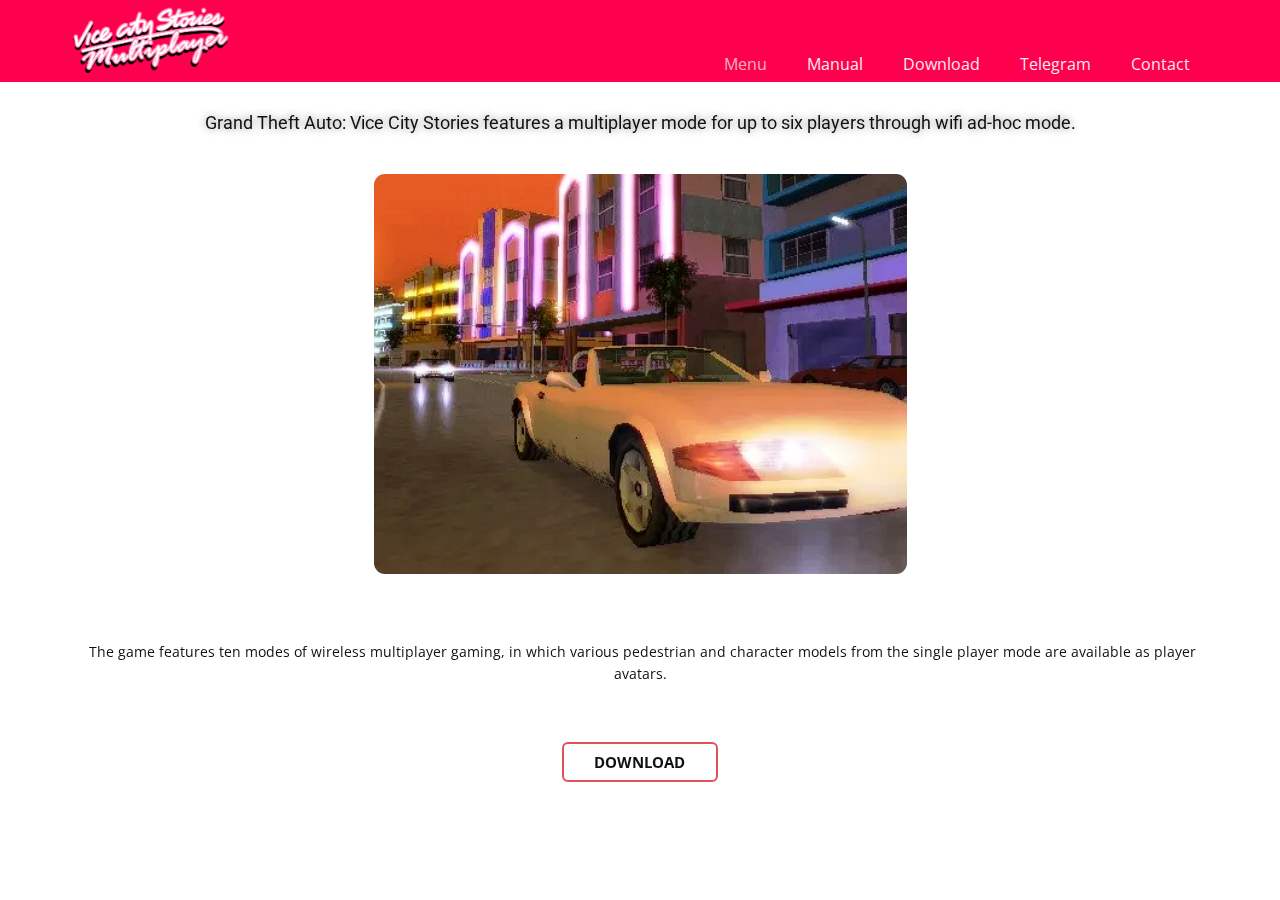
<file: index.html>
<!DOCTYPE html>
<html style="font-size: 16px;" lang="ru"><head>
    <meta name="viewport" content="width=device-width, initial-scale=1.0">
    <meta charset="utf-8">
    <meta name="keywords" content="">
    <meta name="description" content="">
    <title>Menu</title>
    <link rel="stylesheet" href="nicepage.css" media="screen">
<link rel="stylesheet" href="Menu.css" media="screen">
    <script class="u-script" type="text/javascript" src="jquery.js" defer=""></script>
    <script class="u-script" type="text/javascript" src="nicepage.js" defer=""></script>
    <meta name="generator" content="Nicepage 5.9.10, nicepage.com">
    <link id="u-theme-google-font" rel="stylesheet" href="https://fonts.googleapis.com/css?family=Roboto:100,100i,300,300i,400,400i,500,500i,700,700i,900,900i|Open+Sans:300,300i,400,400i,500,500i,600,600i,700,700i,800,800i">
    
    
    <script type="application/ld+json">{
		"@context": "http://schema.org",
		"@type": "Organization",
		"name": "VCSMP Telegram",
		"logo": "images/vcst.png"
}</script>
    <meta name="theme-color" content="#478ac9">
    <meta property="og:title" content="Menu">
    <meta property="og:type" content="website">
  <meta data-intl-tel-input-cdn-path="intlTelInput/"></head>
  <body data-home-page="Menu.html" data-home-page-title="Menu" class="u-body u-xl-mode" data-lang="ru"><header class="u-clearfix u-custom-color-2 u-header u-header" id="sec-0db8"><div class="u-clearfix u-sheet u-valign-bottom-lg u-valign-bottom-xl u-sheet-1">
        <a href="Menu.html" class="u-image u-logo u-image-1" data-image-width="841" data-image-height="362" data-animation-name="flipIn" data-animation-duration="1000" data-animation-direction="X" title="Menu">
          <img src="images/vcst.png" class="u-logo-image u-logo-image-1">
        </a>
        <nav class="u-menu u-menu-one-level u-offcanvas u-menu-1">
          <div class="menu-collapse" style="font-size: 1rem; letter-spacing: 0px;">
            <a class="u-button-style u-custom-active-color u-custom-color u-custom-hover-color u-custom-left-right-menu-spacing u-custom-padding-bottom u-custom-text-active-color u-custom-text-color u-custom-text-hover-color u-custom-top-bottom-menu-spacing u-nav-link u-text-active-palette-1-base u-text-hover-palette-2-base u-text-palette-2-light-2" href="#">
              <svg class="u-svg-link" viewBox="0 0 24 24"><use xmlns:xlink="http://www.w3.org/1999/xlink" xlink:href="#menu-hamburger"></use></svg>
              <svg class="u-svg-content" version="1.1" id="menu-hamburger" viewBox="0 0 16 16" x="0px" y="0px" xmlns:xlink="http://www.w3.org/1999/xlink" xmlns="http://www.w3.org/2000/svg"><g><rect y="1" width="16" height="2"></rect><rect y="7" width="16" height="2"></rect><rect y="13" width="16" height="2"></rect>
</g></svg>
            </a>
          </div>
          <div class="u-custom-menu u-nav-container">
            <ul class="u-nav u-unstyled u-nav-1"><li class="u-nav-item"><a class="u-active-custom-color-2 u-button-style u-custom-color-2 u-hover-palette-2-light-2 u-nav-link u-text-active-palette-2-light-2 u-text-hover-palette-2-light-2 u-text-palette-2-light-3" href="Menu.html" style="padding: 10px 20px;">Menu</a>
</li><li class="u-nav-item"><a class="u-active-custom-color-2 u-button-style u-custom-color-2 u-hover-palette-2-light-2 u-nav-link u-text-active-palette-2-light-2 u-text-hover-palette-2-light-2 u-text-palette-2-light-3" href="Manual.html" style="padding: 10px 20px;">Manual</a>
</li><li class="u-nav-item"><a class="u-active-custom-color-2 u-button-style u-custom-color-2 u-hover-palette-2-light-2 u-nav-link u-text-active-palette-2-light-2 u-text-hover-palette-2-light-2 u-text-palette-2-light-3" href="Download.html" style="padding: 10px 20px;">Download</a>
</li><li class="u-nav-item"><a class="u-active-custom-color-2 u-button-style u-custom-color-2 u-hover-palette-2-light-2 u-nav-link u-text-active-palette-2-light-2 u-text-hover-palette-2-light-2 u-text-palette-2-light-3" href="https://t.me/vcsmp" style="padding: 10px 20px;">Telegram</a>
</li><li class="u-nav-item"><a class="u-active-custom-color-2 u-button-style u-custom-color-2 u-hover-palette-2-light-2 u-nav-link u-text-active-palette-2-light-2 u-text-hover-palette-2-light-2 u-text-palette-2-light-3" href="https://t.me/Adiru3" style="padding: 10px 20px;">Contact</a>
</li></ul>
          </div>
          <div class="u-custom-menu u-nav-container-collapse">
            <div class="u-black u-container-style u-inner-container-layout u-opacity u-opacity-95 u-sidenav">
              <div class="u-inner-container-layout u-sidenav-overflow">
                <div class="u-menu-close"></div>
                <ul class="u-align-center u-nav u-popupmenu-items u-unstyled u-nav-2"><li class="u-nav-item"><a class="u-button-style u-nav-link" href="Menu.html">Menu</a>
</li><li class="u-nav-item"><a class="u-button-style u-nav-link" href="Manual.html">Manual</a>
</li><li class="u-nav-item"><a class="u-button-style u-nav-link" href="Download.html">Download</a>
</li><li class="u-nav-item"><a class="u-button-style u-nav-link" href="https://t.me/vcsmp">Telegram</a>
</li><li class="u-nav-item"><a class="u-button-style u-nav-link" href="https://t.me/Adiru3">Contact</a>
</li></ul>
              </div>
            </div>
            <div class="u-black u-menu-overlay u-opacity u-opacity-70"></div>
          </div>
        </nav>
      </div></header>
    <section class="u-clearfix u-section-1" id="sec-d98f">
      <div class="u-clearfix u-sheet u-sheet-1">
        <h6 class="u-align-center u-hover-feature u-radius-10 u-text u-text-1" data-animation-name="customAnimationIn" data-animation-direction="" data-animation-duration="2000" data-animation-delay="0"> Grand Theft Auto: Vice City Stories features a multiplayer mode for up to six players through wifi ad-hoc mode.</h6>
        <img class="u-image u-image-round u-radius-11 u-image-1" src="images/Screenshot_7.png" alt="" data-image-width="637" data-image-height="331" data-animation-name="customAnimationIn" data-animation-duration="1000">
        <p class="u-align-center u-small-text u-text u-text-variant u-text-2" data-animation-name="customAnimationIn" data-animation-duration="1000" data-animation-direction=""> &nbsp;The game features ten modes of wireless multiplaye​r gaming, in which various pedestrian and character models from the single player mode are available as player avatars.</p>
        <a href="Download.html" class="u-border-2 u-border-palette-2-base u-btn u-btn-round u-button-style u-hover-custom-color-2 u-none u-radius-6 u-text-body-color u-text-hover-white u-btn-1" data-animation-name="customAnimationIn" data-animation-duration="1000">DOWNLOAD</a>
      </div>
      
    </section>
    
    

  
</body></html>
</file>
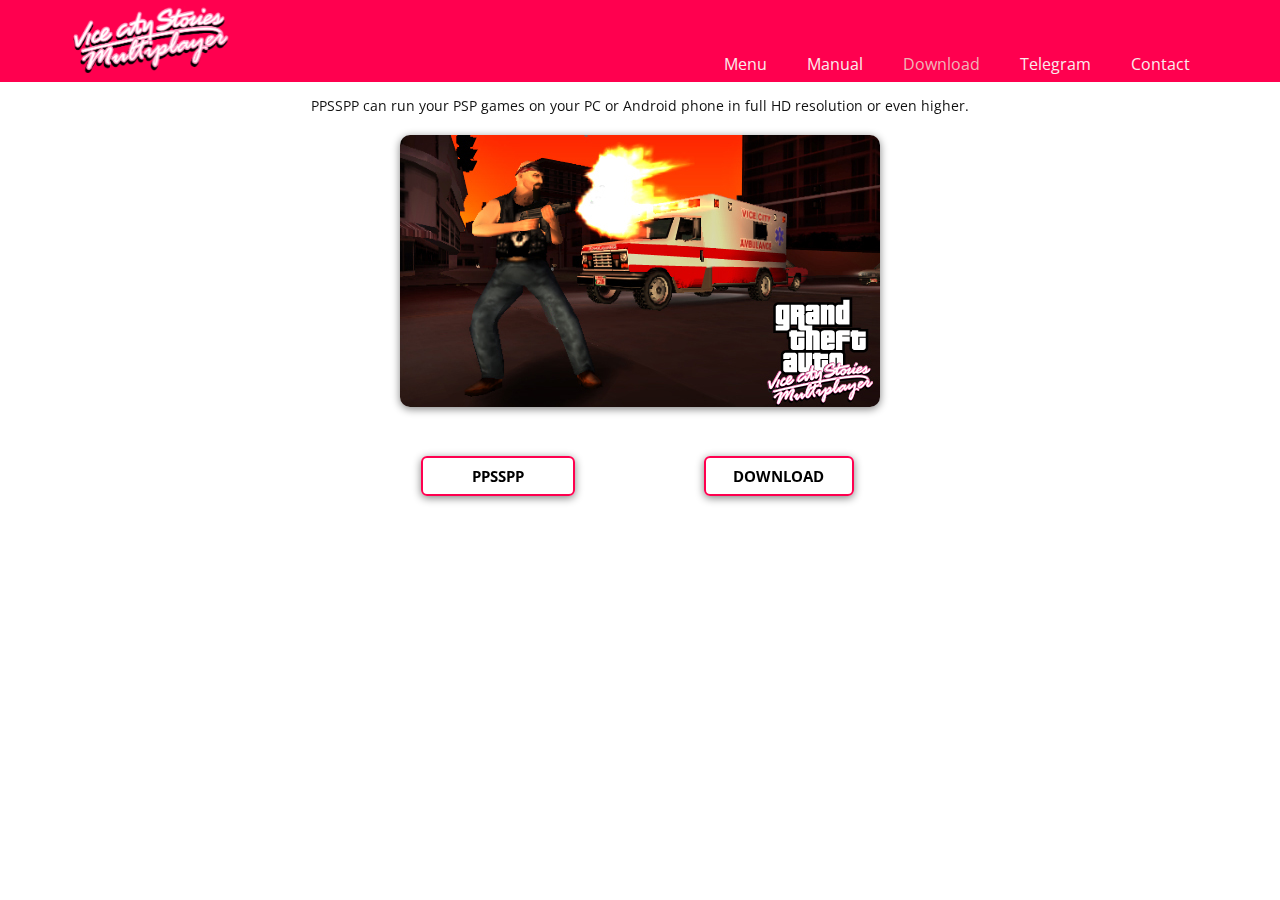
<file: Download.html>
<!DOCTYPE html>
<html style="font-size: 16px;" lang="ru"><head>
    <meta name="viewport" content="width=device-width, initial-scale=1.0">
    <meta charset="utf-8">
    <meta name="keywords" content="​PPSSPP can run your PSP games on your PC or Android phone in full HD resolution or even higher.">
    <meta name="description" content="">
    <title>Download</title>
    <link rel="stylesheet" href="nicepage.css" media="screen">
<link rel="stylesheet" href="Download.css" media="screen">
    <script class="u-script" type="text/javascript" src="jquery.js" defer=""></script>
    <script class="u-script" type="text/javascript" src="nicepage.js" defer=""></script>
    <meta name="generator" content="Nicepage 5.9.10, nicepage.com">
    <link id="u-theme-google-font" rel="stylesheet" href="https://fonts.googleapis.com/css?family=Roboto:100,100i,300,300i,400,400i,500,500i,700,700i,900,900i|Open+Sans:300,300i,400,400i,500,500i,600,600i,700,700i,800,800i">
    
    
    <script type="application/ld+json">{
		"@context": "http://schema.org",
		"@type": "Organization",
		"name": "VCSMP Telegram",
		"logo": "images/vcst.png"
}</script>
    <meta name="theme-color" content="#478ac9">
    <meta property="og:title" content="Download">
    <meta property="og:type" content="website">
  <meta data-intl-tel-input-cdn-path="intlTelInput/"></head>
  <body class="u-body u-xl-mode" data-lang="ru"><header class="u-clearfix u-custom-color-2 u-header u-header" id="sec-0db8"><div class="u-clearfix u-sheet u-valign-bottom-lg u-valign-bottom-xl u-sheet-1">
        <a href="Menu.html" class="u-image u-logo u-image-1" data-image-width="841" data-image-height="362" data-animation-name="flipIn" data-animation-duration="1000" data-animation-direction="X" title="Menu">
          <img src="images/vcst.png" class="u-logo-image u-logo-image-1">
        </a>
        <nav class="u-menu u-menu-one-level u-offcanvas u-menu-1">
          <div class="menu-collapse" style="font-size: 1rem; letter-spacing: 0px;">
            <a class="u-button-style u-custom-active-color u-custom-color u-custom-hover-color u-custom-left-right-menu-spacing u-custom-padding-bottom u-custom-text-active-color u-custom-text-color u-custom-text-hover-color u-custom-top-bottom-menu-spacing u-nav-link u-text-active-palette-1-base u-text-hover-palette-2-base u-text-palette-2-light-2" href="#">
              <svg class="u-svg-link" viewBox="0 0 24 24"><use xmlns:xlink="http://www.w3.org/1999/xlink" xlink:href="#menu-hamburger"></use></svg>
              <svg class="u-svg-content" version="1.1" id="menu-hamburger" viewBox="0 0 16 16" x="0px" y="0px" xmlns:xlink="http://www.w3.org/1999/xlink" xmlns="http://www.w3.org/2000/svg"><g><rect y="1" width="16" height="2"></rect><rect y="7" width="16" height="2"></rect><rect y="13" width="16" height="2"></rect>
</g></svg>
            </a>
          </div>
          <div class="u-custom-menu u-nav-container">
            <ul class="u-nav u-unstyled u-nav-1"><li class="u-nav-item"><a class="u-active-custom-color-2 u-button-style u-custom-color-2 u-hover-palette-2-light-2 u-nav-link u-text-active-palette-2-light-2 u-text-hover-palette-2-light-2 u-text-palette-2-light-3" href="Menu.html" style="padding: 10px 20px;">Menu</a>
</li><li class="u-nav-item"><a class="u-active-custom-color-2 u-button-style u-custom-color-2 u-hover-palette-2-light-2 u-nav-link u-text-active-palette-2-light-2 u-text-hover-palette-2-light-2 u-text-palette-2-light-3" href="Manual.html" style="padding: 10px 20px;">Manual</a>
</li><li class="u-nav-item"><a class="u-active-custom-color-2 u-button-style u-custom-color-2 u-hover-palette-2-light-2 u-nav-link u-text-active-palette-2-light-2 u-text-hover-palette-2-light-2 u-text-palette-2-light-3" href="Download.html" style="padding: 10px 20px;">Download</a>
</li><li class="u-nav-item"><a class="u-active-custom-color-2 u-button-style u-custom-color-2 u-hover-palette-2-light-2 u-nav-link u-text-active-palette-2-light-2 u-text-hover-palette-2-light-2 u-text-palette-2-light-3" href="https://t.me/vcsmp" style="padding: 10px 20px;">Telegram</a>
</li><li class="u-nav-item"><a class="u-active-custom-color-2 u-button-style u-custom-color-2 u-hover-palette-2-light-2 u-nav-link u-text-active-palette-2-light-2 u-text-hover-palette-2-light-2 u-text-palette-2-light-3" href="https://t.me/Adiru3" style="padding: 10px 20px;">Contact</a>
</li></ul>
          </div>
          <div class="u-custom-menu u-nav-container-collapse">
            <div class="u-black u-container-style u-inner-container-layout u-opacity u-opacity-95 u-sidenav">
              <div class="u-inner-container-layout u-sidenav-overflow">
                <div class="u-menu-close"></div>
                <ul class="u-align-center u-nav u-popupmenu-items u-unstyled u-nav-2"><li class="u-nav-item"><a class="u-button-style u-nav-link" href="Menu.html">Menu</a>
</li><li class="u-nav-item"><a class="u-button-style u-nav-link" href="Manual.html">Manual</a>
</li><li class="u-nav-item"><a class="u-button-style u-nav-link" href="Download.html">Download</a>
</li><li class="u-nav-item"><a class="u-button-style u-nav-link" href="https://t.me/vcsmp">Telegram</a>
</li><li class="u-nav-item"><a class="u-button-style u-nav-link" href="https://t.me/Adiru3">Contact</a>
</li></ul>
              </div>
            </div>
            <div class="u-black u-menu-overlay u-opacity u-opacity-70"></div>
          </div>
        </nav>
      </div></header>
    <section class="u-clearfix u-section-1" id="sec-9970">
      <div class="u-clearfix u-sheet u-sheet-1">
        <p class="u-align-center u-small-text u-text u-text-default u-text-variant u-text-1" data-animation-name="customAnimationIn" data-animation-duration="1000" data-animation-direction="X"> PPSSPP can run your PSP games on your PC or Android phone in full HD resolution or even higher.</p>
        <img class="u-image u-image-round u-radius-10 u-image-1" src="images/vcs_36.jpg" alt="" data-image-width="480" data-image-height="272" data-animation-name="customAnimationIn" data-animation-duration="1000">
        <a href="https://drive.google.com/file/d/1kpHA1HUm8uCgOyyVUb4OO_I4QzPuAtsg/view?usp=sharing" class="u-border-2 u-border-custom-color-2 u-btn u-btn-round u-button-style u-hover-custom-color-2 u-none u-radius-6 u-text-black u-text-hover-grey-5 u-btn-1" data-animation-name="customAnimationIn" data-animation-duration="1000">DOWNLOAD</a>
        <a href="https://www.ppsspp.org/download" class="u-border-2 u-border-custom-color-2 u-btn u-btn-round u-button-style u-hover-custom-color-2 u-none u-radius-6 u-text-black u-text-hover-grey-5 u-btn-2" data-animation-name="customAnimationIn" data-animation-duration="1000">PPSSPP</a>
      </div>
    </section>
    
    
    

  
</body></html>
</file>
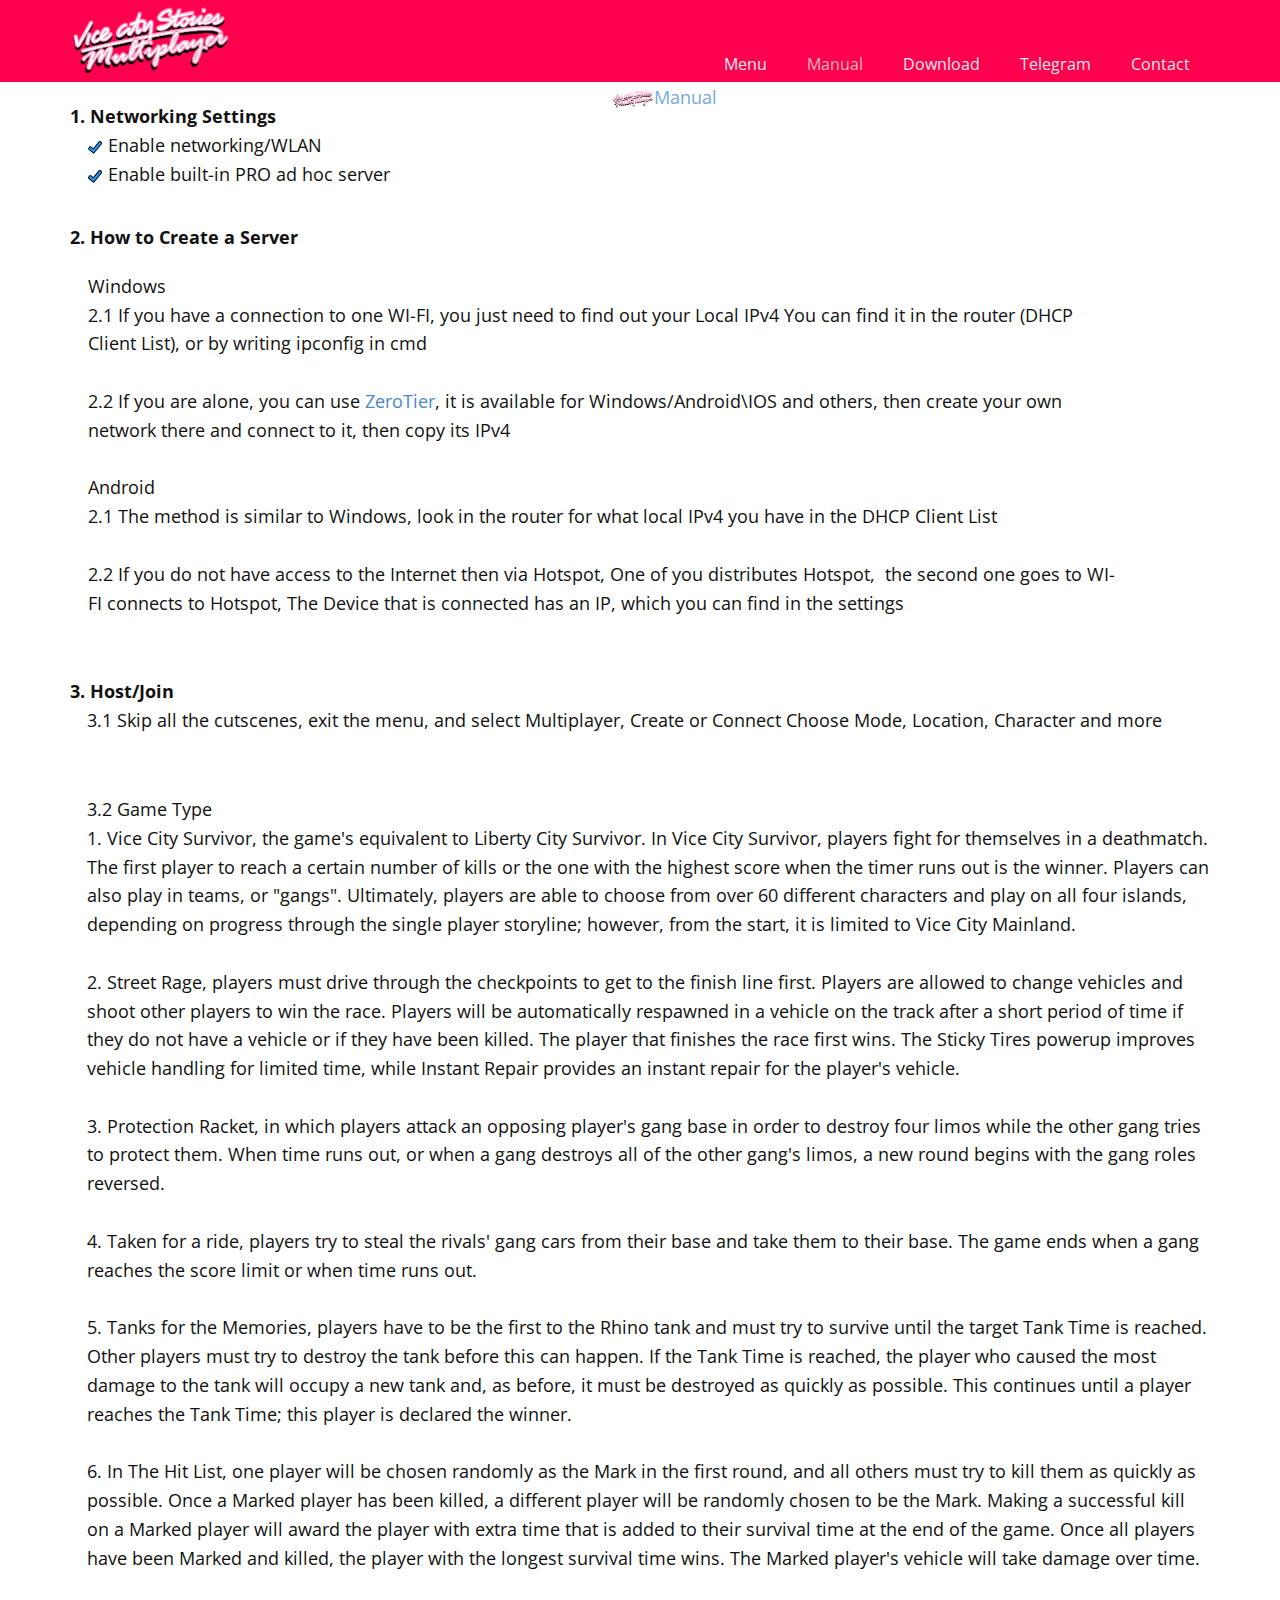
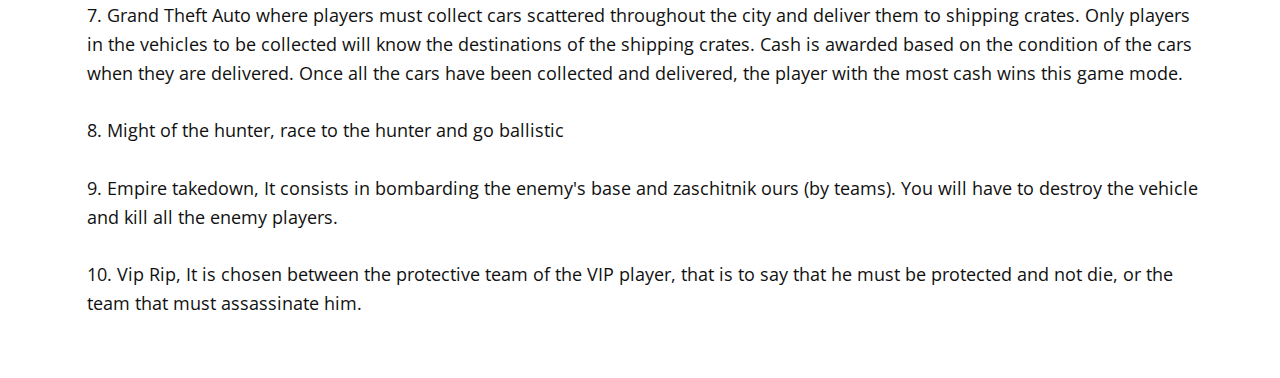
<file: Manual.html>
<!DOCTYPE html>
<html style="font-size: 16px;" lang="ru"><head>
    <meta name="viewport" content="width=device-width, initial-scale=1.0">
    <meta charset="utf-8">
    <meta name="keywords" content="">
    <meta name="description" content="">
    <title>Manual</title>
    <link rel="stylesheet" href="nicepage.css" media="screen">
<link rel="stylesheet" href="Manual.css" media="screen">
    <script class="u-script" type="text/javascript" src="jquery.js" defer=""></script>
    <script class="u-script" type="text/javascript" src="nicepage.js" defer=""></script>
    <meta name="generator" content="Nicepage 5.9.10, nicepage.com">
    <link id="u-theme-google-font" rel="stylesheet" href="https://fonts.googleapis.com/css?family=Roboto:100,100i,300,300i,400,400i,500,500i,700,700i,900,900i|Open+Sans:300,300i,400,400i,500,500i,600,600i,700,700i,800,800i">
    
    
    <script type="application/ld+json">{
		"@context": "http://schema.org",
		"@type": "Organization",
		"name": "VCSMP Telegram",
		"logo": "images/vcst.png"
}</script>
    <meta name="theme-color" content="#478ac9">
    <meta property="og:title" content="Manual">
    <meta property="og:type" content="website">
  <meta data-intl-tel-input-cdn-path="intlTelInput/"></head>
  <body class="u-body u-xl-mode" data-lang="ru"><header class="u-clearfix u-custom-color-2 u-header u-header" id="sec-0db8"><div class="u-clearfix u-sheet u-valign-bottom-lg u-valign-bottom-xl u-sheet-1">
        <a href="Menu.html" class="u-image u-logo u-image-1" data-image-width="841" data-image-height="362" data-animation-name="flipIn" data-animation-duration="1000" data-animation-direction="X" title="Menu">
          <img src="images/vcst.png" class="u-logo-image u-logo-image-1">
        </a>
        <nav class="u-menu u-menu-one-level u-offcanvas u-menu-1">
          <div class="menu-collapse" style="font-size: 1rem; letter-spacing: 0px;">
            <a class="u-button-style u-custom-active-color u-custom-color u-custom-hover-color u-custom-left-right-menu-spacing u-custom-padding-bottom u-custom-text-active-color u-custom-text-color u-custom-text-hover-color u-custom-top-bottom-menu-spacing u-nav-link u-text-active-palette-1-base u-text-hover-palette-2-base u-text-palette-2-light-2" href="#">
              <svg class="u-svg-link" viewBox="0 0 24 24"><use xmlns:xlink="http://www.w3.org/1999/xlink" xlink:href="#menu-hamburger"></use></svg>
              <svg class="u-svg-content" version="1.1" id="menu-hamburger" viewBox="0 0 16 16" x="0px" y="0px" xmlns:xlink="http://www.w3.org/1999/xlink" xmlns="http://www.w3.org/2000/svg"><g><rect y="1" width="16" height="2"></rect><rect y="7" width="16" height="2"></rect><rect y="13" width="16" height="2"></rect>
</g></svg>
            </a>
          </div>
          <div class="u-custom-menu u-nav-container">
            <ul class="u-nav u-unstyled u-nav-1"><li class="u-nav-item"><a class="u-active-custom-color-2 u-button-style u-custom-color-2 u-hover-palette-2-light-2 u-nav-link u-text-active-palette-2-light-2 u-text-hover-palette-2-light-2 u-text-palette-2-light-3" href="Menu.html" style="padding: 10px 20px;">Menu</a>
</li><li class="u-nav-item"><a class="u-active-custom-color-2 u-button-style u-custom-color-2 u-hover-palette-2-light-2 u-nav-link u-text-active-palette-2-light-2 u-text-hover-palette-2-light-2 u-text-palette-2-light-3" href="Manual.html" style="padding: 10px 20px;">Manual</a>
</li><li class="u-nav-item"><a class="u-active-custom-color-2 u-button-style u-custom-color-2 u-hover-palette-2-light-2 u-nav-link u-text-active-palette-2-light-2 u-text-hover-palette-2-light-2 u-text-palette-2-light-3" href="Download.html" style="padding: 10px 20px;">Download</a>
</li><li class="u-nav-item"><a class="u-active-custom-color-2 u-button-style u-custom-color-2 u-hover-palette-2-light-2 u-nav-link u-text-active-palette-2-light-2 u-text-hover-palette-2-light-2 u-text-palette-2-light-3" href="https://t.me/vcsmp" style="padding: 10px 20px;">Telegram</a>
</li><li class="u-nav-item"><a class="u-active-custom-color-2 u-button-style u-custom-color-2 u-hover-palette-2-light-2 u-nav-link u-text-active-palette-2-light-2 u-text-hover-palette-2-light-2 u-text-palette-2-light-3" href="https://t.me/Adiru3" style="padding: 10px 20px;">Contact</a>
</li></ul>
          </div>
          <div class="u-custom-menu u-nav-container-collapse">
            <div class="u-black u-container-style u-inner-container-layout u-opacity u-opacity-95 u-sidenav">
              <div class="u-inner-container-layout u-sidenav-overflow">
                <div class="u-menu-close"></div>
                <ul class="u-align-center u-nav u-popupmenu-items u-unstyled u-nav-2"><li class="u-nav-item"><a class="u-button-style u-nav-link" href="Menu.html">Menu</a>
</li><li class="u-nav-item"><a class="u-button-style u-nav-link" href="Manual.html">Manual</a>
</li><li class="u-nav-item"><a class="u-button-style u-nav-link" href="Download.html">Download</a>
</li><li class="u-nav-item"><a class="u-button-style u-nav-link" href="https://t.me/vcsmp">Telegram</a>
</li><li class="u-nav-item"><a class="u-button-style u-nav-link" href="https://t.me/Adiru3">Contact</a>
</li></ul>
              </div>
            </div>
            <div class="u-black u-menu-overlay u-opacity u-opacity-70"></div>
          </div>
        </nav>
      </div></header>
    <section class="u-clearfix u-section-1" id="sec-b62b">
      <div class="u-clearfix u-sheet u-sheet-1">
        <p class="u-text u-text-1">1. Networking Settings</p>
        <p class="u-text u-text-default-xs u-text-2">
          <a class="u-active-none u-border-none u-btn u-button-link u-button-style u-hover-none u-none u-text-palette-1-light-1 u-btn-1" href="Manual.html"><span class="u-file-icon u-icon"><img src="images/vcst.png" alt=""></span>Manual
          </a>
        </p>
        <ul class="u-custom-list u-text u-text-default u-text-3">
          <li>
            <div class="u-list-icon">
              <svg xmlns="http://www.w3.org/2000/svg" xmlns:xlink="http://www.w3.org/1999/xlink" version="1.1" xml:space="preserve" class="u-svg-content" viewBox="0 0 24 24" id="svg-8bb0"><path d="m23.526 5.101c-.04-.399-.231-.759-.541-1.014l-2.318-1.904c-.639-.524-1.585-.432-2.111.207l-9.745 11.86-3.916-3.355c-.628-.536-1.576-.465-2.115.163l-1.952 2.278c-.261.304-.388.691-.357 1.091s.215.764.52 1.024l7.403 6.346c.275.235.616.361.974.361.044 0 .089-.002.134-.006.405-.036.77-.229 1.028-.542l12.662-15.411c.255-.309.373-.7.334-1.098z" fill="#2196f3"></path><path d="m.638 13.173c-.304.354-.452.807-.417 1.273.036.466.251.891.606 1.194l7.403 6.346v.001c.321.273.719.421 1.136.421.052 0 .104-.003.156-.007.472-.042.898-.266 1.199-.632l12.665-15.411c.613-.746.504-1.852-.242-2.464l-2.318-1.904c-.744-.612-1.848-.504-2.463.24l-9.584 11.665-3.722-3.189c-.732-.627-1.839-.543-2.467.189zm3.444-1.329 4.303 3.688c.153.131.348.196.554.178.201-.018.386-.115.514-.271l10.07-12.255c.087-.107.246-.123.352-.035l2.318 1.904c.107.088.123.246.035.353l-12.664 15.41c-.058.07-.132.087-.171.09-.039.006-.115.001-.185-.059l-7.404-6.346c-.068-.059-.083-.132-.086-.171-.003-.038.001-.113.06-.182l1.952-2.278c.089-.102.247-.116.352-.026z"></path></svg>
            </div> Enable networking/WLAN
          </li>
          <li>
            <div class="u-list-icon">
              <svg xmlns="http://www.w3.org/2000/svg" xmlns:xlink="http://www.w3.org/1999/xlink" version="1.1" xml:space="preserve" class="u-svg-content" viewBox="0 0 24 24" id="svg-8bb0"><path d="m23.526 5.101c-.04-.399-.231-.759-.541-1.014l-2.318-1.904c-.639-.524-1.585-.432-2.111.207l-9.745 11.86-3.916-3.355c-.628-.536-1.576-.465-2.115.163l-1.952 2.278c-.261.304-.388.691-.357 1.091s.215.764.52 1.024l7.403 6.346c.275.235.616.361.974.361.044 0 .089-.002.134-.006.405-.036.77-.229 1.028-.542l12.662-15.411c.255-.309.373-.7.334-1.098z" fill="#2196f3"></path><path d="m.638 13.173c-.304.354-.452.807-.417 1.273.036.466.251.891.606 1.194l7.403 6.346v.001c.321.273.719.421 1.136.421.052 0 .104-.003.156-.007.472-.042.898-.266 1.199-.632l12.665-15.411c.613-.746.504-1.852-.242-2.464l-2.318-1.904c-.744-.612-1.848-.504-2.463.24l-9.584 11.665-3.722-3.189c-.732-.627-1.839-.543-2.467.189zm3.444-1.329 4.303 3.688c.153.131.348.196.554.178.201-.018.386-.115.514-.271l10.07-12.255c.087-.107.246-.123.352-.035l2.318 1.904c.107.088.123.246.035.353l-12.664 15.41c-.058.07-.132.087-.171.09-.039.006-.115.001-.185-.059l-7.404-6.346c-.068-.059-.083-.132-.086-.171-.003-.038.001-.113.06-.182l1.952-2.278c.089-.102.247-.116.352-.026z"></path></svg>
            </div>
            <div class="u-list-icon">
              <svg xmlns="http://www.w3.org/2000/svg" xmlns:xlink="http://www.w3.org/1999/xlink" version="1.1" xml:space="preserve" class="u-svg-content" viewBox="0 0 24 24" id="svg-8bb0"><path d="m23.526 5.101c-.04-.399-.231-.759-.541-1.014l-2.318-1.904c-.639-.524-1.585-.432-2.111.207l-9.745 11.86-3.916-3.355c-.628-.536-1.576-.465-2.115.163l-1.952 2.278c-.261.304-.388.691-.357 1.091s.215.764.52 1.024l7.403 6.346c.275.235.616.361.974.361.044 0 .089-.002.134-.006.405-.036.77-.229 1.028-.542l12.662-15.411c.255-.309.373-.7.334-1.098z" fill="#2196f3"></path><path d="m.638 13.173c-.304.354-.452.807-.417 1.273.036.466.251.891.606 1.194l7.403 6.346v.001c.321.273.719.421 1.136.421.052 0 .104-.003.156-.007.472-.042.898-.266 1.199-.632l12.665-15.411c.613-.746.504-1.852-.242-2.464l-2.318-1.904c-.744-.612-1.848-.504-2.463.24l-9.584 11.665-3.722-3.189c-.732-.627-1.839-.543-2.467.189zm3.444-1.329 4.303 3.688c.153.131.348.196.554.178.201-.018.386-.115.514-.271l10.07-12.255c.087-.107.246-.123.352-.035l2.318 1.904c.107.088.123.246.035.353l-12.664 15.41c-.058.07-.132.087-.171.09-.039.006-.115.001-.185-.059l-7.404-6.346c-.068-.059-.083-.132-.086-.171-.003-.038.001-.113.06-.182l1.952-2.278c.089-.102.247-.116.352-.026z"></path></svg>
            </div>Enable built-in PRO ad hoc server<br>
          </li>
        </ul>
        <p class="u-text u-text-default-xs u-text-4"> 2. How to Create a Server<br>
        </p>
        <p class="u-text u-text-5">Windows<br> 2.1 If you have a connection to one WI-FI, you just need to find out your Local IPv4 You can find it in the router (DHCP Client List), or by writing ipconfig in cmd<br>
          <br>2.2 If you are alone, you can use&nbsp;<a href="https://www.zerotier.com/download/" rel="noopener noreferrer" target="_blank" class="u-active-none u-border-none u-btn u-button-style u-hover-none u-none u-text-palette-1-base u-btn-2">ZeroTier</a>, it is available for Windows/Android\IOS and others, then create your own network there and connect to it, then copy its IPv4<br>
          <br>Android <br>2.1 The method is similar to Windows, look in the router for what local IPv4 you have in the DHCP Client List<br>
          <br>2.2 If you do not have access to the Internet then via Hotspot, One of you distributes Hotspot, &nbsp;the second one goes to WI-FI connects to Hotspot, The Device that is connected has an IP, which you can find in the settings&nbsp;&nbsp;<br>
        </p>
        <p class="u-text u-text-6">3. Host/Join</p>
        <p class="u-text u-text-7">3.1&nbsp;Skip all the cutscenes, exit the menu, and select Multiplayer, Create or Connect Choose Mode, Location, Character and more</p>
        <p class="u-text u-text-8">3.2 Game Type&nbsp;<br>1. Vice City Survivor, the game's equivalent to Liberty City Survivor. In Vice City Survivor, players fight for themselves in a deathmatch. The first player to reach a certain number of kills or the one with the highest score when the timer runs out is the winner. Players can also play in teams, or "gangs". Ultimately, players are able to choose from over 60 different characters and play on all four islands, depending on progress through the single player storyline; however, from the start, it is limited to Vice City Mainland. <br>
          <br>2. Street Rage, players must drive through the checkpoints to get to the finish line first. Players are allowed to change vehicles and shoot other players to win the race. Players will be automatically respawned in a vehicle on the track after a short period of time if they do not have a vehicle or if they have been killed. The player that finishes the race first wins. The Sticky Tires powerup improves vehicle handling for limited time, while Instant Repair provides an instant repair for the player's vehicle. <br>
          <br>3. Protection Racket, in which players attack an opposing player's gang base in order to destroy four limos while the other gang tries to protect them. When time runs out, or when a gang destroys all of the other gang's limos, a new round begins with the gang roles reversed. <br>
          <br>4. Taken for a ride, players try to steal the rivals' gang cars from their base and take them to their base. The game ends when a gang reaches the score limit or when time runs out. <br>
          <br>5. Tanks for the Memories, players have to be the first to the Rhino tank and must try to survive until the target Tank Time is reached. Other players must try to destroy the tank before this can happen. If the Tank Time is reached, the player who caused the most damage to the tank will occupy a new tank and, as before, it must be destroyed as quickly as possible. This continues until a player reaches the Tank Time; this player is declared the winner. <br>
          <br>6. In The Hit List, one player will be chosen randomly as the Mark in the first round, and all others must try to kill them as quickly as possible. Once a Marked player has been killed, a different player will be randomly chosen to be the Mark. Making a successful kill on a Marked player will award the player with extra time that is added to their survival time at the end of the game. Once all players have been Marked and killed, the player with the longest survival time wins. The Marked player's vehicle will take damage over time. <br>
          <br>7. Grand Theft Auto where players must collect cars scattered throughout the city and deliver them to shipping crates. Only players in the vehicles to be collected will know the destinations of the shipping crates. Cash is awarded based on the condition of the cars when they are delivered. Once all the cars have been collected and delivered, the player with the most cash wins this game mode. <br>
          <br>8. Might of the hunter, race to the hunter and go ballistic <br>
          <br>9. Empire takedown, It consists in bombarding the enemy's base and zaschitnik ours (by teams). You will have to destroy the vehicle and kill all the enemy players. <br>
          <br>10. Vip Rip, It is chosen between the protective team of the VIP player, that is to say that he must be protected and not die, or the team that must assassinate him.
        </p>
      </div>
    </section>
    
    

  
</body></html>
</file>
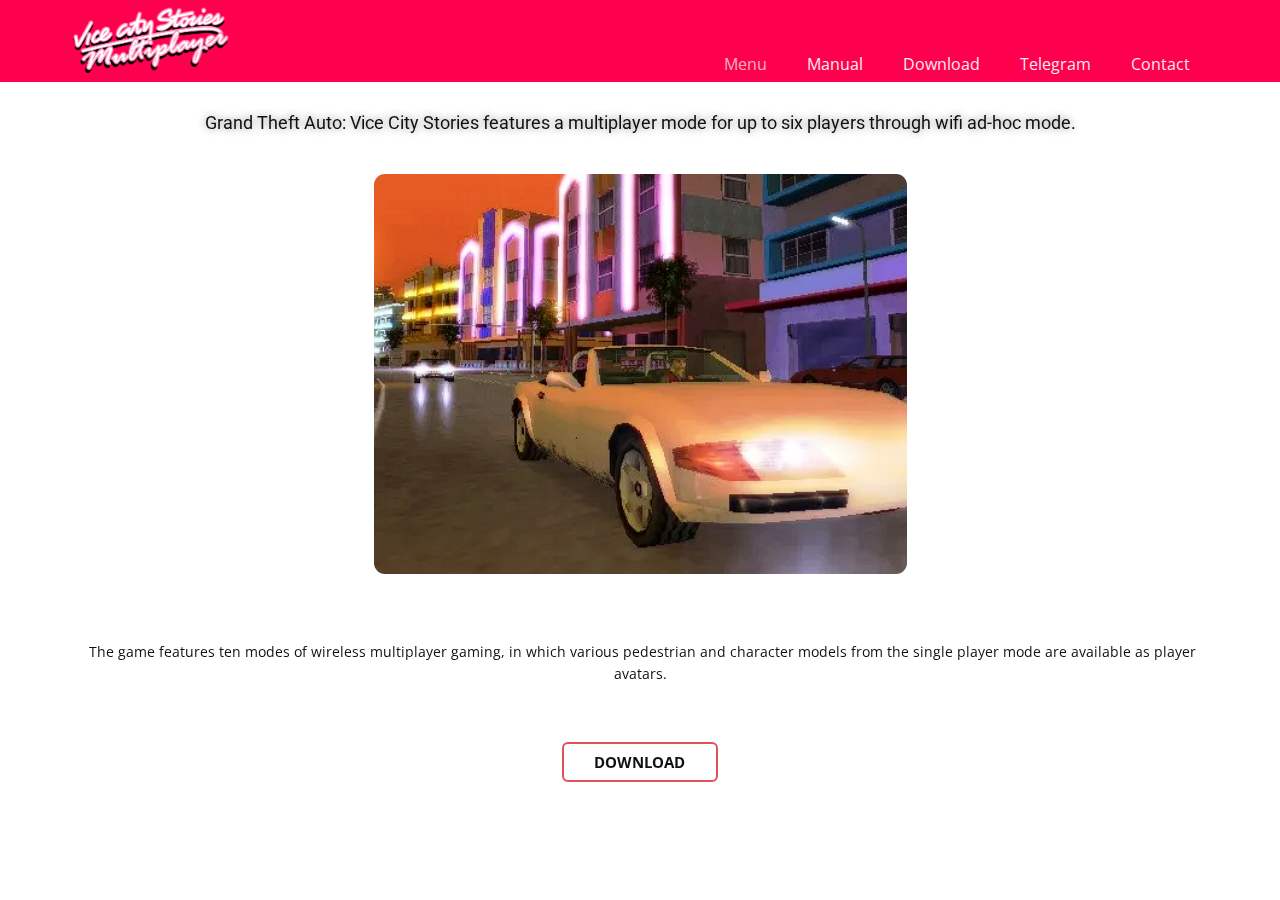
<file: Menu.html>
<!DOCTYPE html>
<html style="font-size: 16px;" lang="ru"><head>
    <meta name="viewport" content="width=device-width, initial-scale=1.0">
    <meta charset="utf-8">
    <meta name="keywords" content="">
    <meta name="description" content="">
    <title>Menu</title>
    <link rel="stylesheet" href="nicepage.css" media="screen">
<link rel="stylesheet" href="Menu.css" media="screen">
    <script class="u-script" type="text/javascript" src="jquery.js" defer=""></script>
    <script class="u-script" type="text/javascript" src="nicepage.js" defer=""></script>
    <meta name="generator" content="Nicepage 5.9.10, nicepage.com">
    <link id="u-theme-google-font" rel="stylesheet" href="https://fonts.googleapis.com/css?family=Roboto:100,100i,300,300i,400,400i,500,500i,700,700i,900,900i|Open+Sans:300,300i,400,400i,500,500i,600,600i,700,700i,800,800i">
    
    
    <script type="application/ld+json">{
		"@context": "http://schema.org",
		"@type": "Organization",
		"name": "VCSMP Telegram",
		"logo": "images/vcst.png"
}</script>
    <meta name="theme-color" content="#478ac9">
    <meta property="og:title" content="Menu">
    <meta property="og:type" content="website">
  <meta data-intl-tel-input-cdn-path="intlTelInput/"></head>
  <body class="u-body u-xl-mode" data-lang="ru"><header class="u-clearfix u-custom-color-2 u-header u-header" id="sec-0db8"><div class="u-clearfix u-sheet u-valign-bottom-lg u-valign-bottom-xl u-sheet-1">
        <a href="Menu.html" class="u-image u-logo u-image-1" data-image-width="841" data-image-height="362" data-animation-name="flipIn" data-animation-duration="1000" data-animation-direction="X" title="Menu">
          <img src="images/vcst.png" class="u-logo-image u-logo-image-1">
        </a>
        <nav class="u-menu u-menu-one-level u-offcanvas u-menu-1">
          <div class="menu-collapse" style="font-size: 1rem; letter-spacing: 0px;">
            <a class="u-button-style u-custom-active-color u-custom-color u-custom-hover-color u-custom-left-right-menu-spacing u-custom-padding-bottom u-custom-text-active-color u-custom-text-color u-custom-text-hover-color u-custom-top-bottom-menu-spacing u-nav-link u-text-active-palette-1-base u-text-hover-palette-2-base u-text-palette-2-light-2" href="#">
              <svg class="u-svg-link" viewBox="0 0 24 24"><use xmlns:xlink="http://www.w3.org/1999/xlink" xlink:href="#menu-hamburger"></use></svg>
              <svg class="u-svg-content" version="1.1" id="menu-hamburger" viewBox="0 0 16 16" x="0px" y="0px" xmlns:xlink="http://www.w3.org/1999/xlink" xmlns="http://www.w3.org/2000/svg"><g><rect y="1" width="16" height="2"></rect><rect y="7" width="16" height="2"></rect><rect y="13" width="16" height="2"></rect>
</g></svg>
            </a>
          </div>
          <div class="u-custom-menu u-nav-container">
            <ul class="u-nav u-unstyled u-nav-1"><li class="u-nav-item"><a class="u-active-custom-color-2 u-button-style u-custom-color-2 u-hover-palette-2-light-2 u-nav-link u-text-active-palette-2-light-2 u-text-hover-palette-2-light-2 u-text-palette-2-light-3" href="Menu.html" style="padding: 10px 20px;">Menu</a>
</li><li class="u-nav-item"><a class="u-active-custom-color-2 u-button-style u-custom-color-2 u-hover-palette-2-light-2 u-nav-link u-text-active-palette-2-light-2 u-text-hover-palette-2-light-2 u-text-palette-2-light-3" href="Manual.html" style="padding: 10px 20px;">Manual</a>
</li><li class="u-nav-item"><a class="u-active-custom-color-2 u-button-style u-custom-color-2 u-hover-palette-2-light-2 u-nav-link u-text-active-palette-2-light-2 u-text-hover-palette-2-light-2 u-text-palette-2-light-3" href="Download.html" style="padding: 10px 20px;">Download</a>
</li><li class="u-nav-item"><a class="u-active-custom-color-2 u-button-style u-custom-color-2 u-hover-palette-2-light-2 u-nav-link u-text-active-palette-2-light-2 u-text-hover-palette-2-light-2 u-text-palette-2-light-3" href="https://t.me/vcsmp" style="padding: 10px 20px;">Telegram</a>
</li><li class="u-nav-item"><a class="u-active-custom-color-2 u-button-style u-custom-color-2 u-hover-palette-2-light-2 u-nav-link u-text-active-palette-2-light-2 u-text-hover-palette-2-light-2 u-text-palette-2-light-3" href="https://t.me/Adiru3" style="padding: 10px 20px;">Contact</a>
</li></ul>
          </div>
          <div class="u-custom-menu u-nav-container-collapse">
            <div class="u-black u-container-style u-inner-container-layout u-opacity u-opacity-95 u-sidenav">
              <div class="u-inner-container-layout u-sidenav-overflow">
                <div class="u-menu-close"></div>
                <ul class="u-align-center u-nav u-popupmenu-items u-unstyled u-nav-2"><li class="u-nav-item"><a class="u-button-style u-nav-link" href="Menu.html">Menu</a>
</li><li class="u-nav-item"><a class="u-button-style u-nav-link" href="Manual.html">Manual</a>
</li><li class="u-nav-item"><a class="u-button-style u-nav-link" href="Download.html">Download</a>
</li><li class="u-nav-item"><a class="u-button-style u-nav-link" href="https://t.me/vcsmp">Telegram</a>
</li><li class="u-nav-item"><a class="u-button-style u-nav-link" href="https://t.me/Adiru3">Contact</a>
</li></ul>
              </div>
            </div>
            <div class="u-black u-menu-overlay u-opacity u-opacity-70"></div>
          </div>
        </nav>
      </div></header>
    <section class="u-clearfix u-section-1" id="sec-d98f">
      <div class="u-clearfix u-sheet u-sheet-1">
        <h6 class="u-align-center u-hover-feature u-radius-10 u-text u-text-1" data-animation-name="customAnimationIn" data-animation-direction="" data-animation-duration="2000" data-animation-delay="0"> Grand Theft Auto: Vice City Stories features a multiplayer mode for up to six players through wifi ad-hoc mode.</h6>
        <img class="u-image u-image-round u-radius-11 u-image-1" src="images/Screenshot_7.png" alt="" data-image-width="637" data-image-height="331" data-animation-name="customAnimationIn" data-animation-duration="1000">
        <p class="u-align-center u-small-text u-text u-text-variant u-text-2" data-animation-name="customAnimationIn" data-animation-duration="1000" data-animation-direction=""> &nbsp;The game features ten modes of wireless multiplaye​r gaming, in which various pedestrian and character models from the single player mode are available as player avatars.</p>
        <a href="Download.html" class="u-border-2 u-border-palette-2-base u-btn u-btn-round u-button-style u-hover-custom-color-2 u-none u-radius-6 u-text-body-color u-text-hover-white u-btn-1" data-animation-name="customAnimationIn" data-animation-duration="1000">DOWNLOAD</a>
      </div>
      
    </section>
    
    

  
</body></html>
</file>
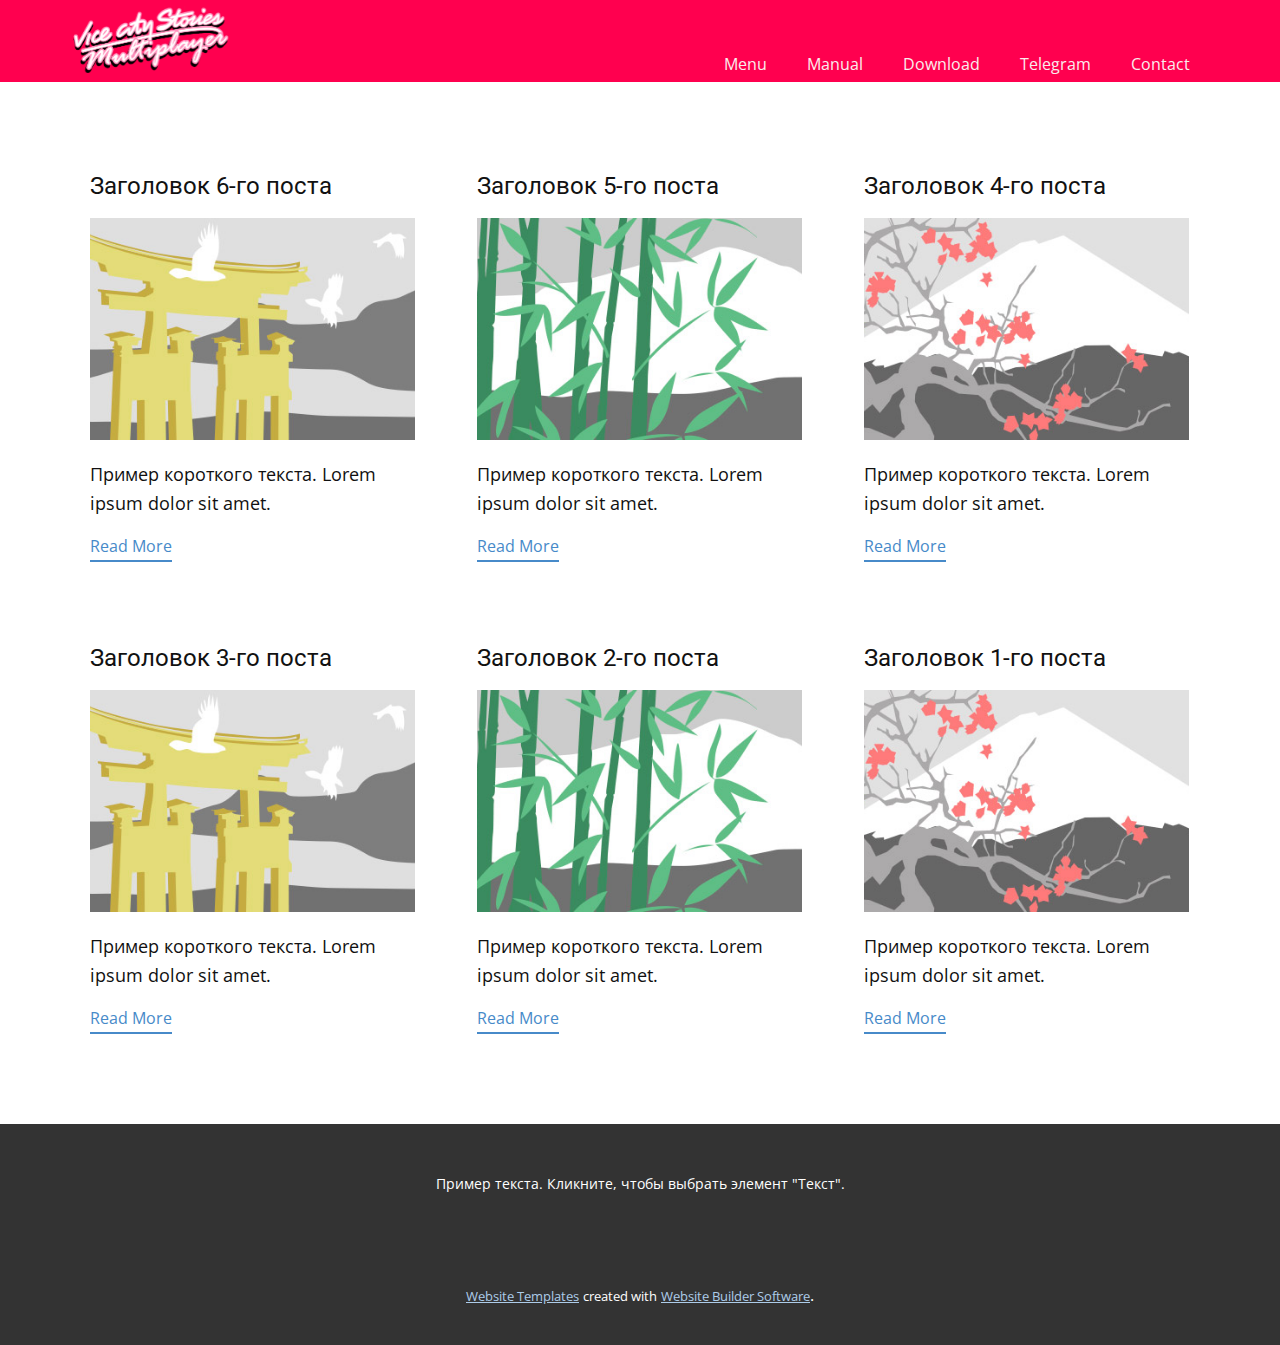
<file: blog/blog.html>
<!DOCTYPE html>
<html style="font-size: 16px;" lang="ru"><head>
    <meta name="viewport" content="width=device-width, initial-scale=1.0">
    <meta charset="utf-8">
    <meta name="keywords" content="">
    <meta name="description" content="">
    <title>Blog Template</title>
    <link rel="stylesheet" href="../nicepage.css" media="screen">
<link rel="stylesheet" href="../Blog-Template.css" media="screen">
    <script class="u-script" type="text/javascript" src="../jquery.js" defer=""></script>
    <script class="u-script" type="text/javascript" src="../nicepage.js" defer=""></script>
    <meta name="generator" content="Nicepage 5.9.10, nicepage.com">
    <link id="u-theme-google-font" rel="stylesheet" href="https://fonts.googleapis.com/css?family=Roboto:100,100i,300,300i,400,400i,500,500i,700,700i,900,900i|Open+Sans:300,300i,400,400i,500,500i,600,600i,700,700i,800,800i">
    
    
    <script type="application/ld+json">{
		"@context": "http://schema.org",
		"@type": "Organization",
		"name": "VCSMP Telegram",
		"logo": "images/vcst.png"
}</script>
    <meta name="theme-color" content="#478ac9">
  <meta data-intl-tel-input-cdn-path="intlTelInput/"></head>
  <body class="u-body u-xl-mode" data-lang="ru"><header class="u-clearfix u-custom-color-2 u-header u-header" id="sec-0db8"><div class="u-clearfix u-sheet u-valign-bottom-lg u-valign-bottom-xl u-sheet-1">
        <a href="../Menu.html" class="u-image u-logo u-image-1" data-image-width="841" data-image-height="362" data-animation-name="flipIn" data-animation-duration="1000" data-animation-direction="X" title="Menu">
          <img src="../images/vcst.png" class="u-logo-image u-logo-image-1">
        </a>
        <nav class="u-menu u-menu-one-level u-offcanvas u-menu-1">
          <div class="menu-collapse" style="font-size: 1rem; letter-spacing: 0px;">
            <a class="u-button-style u-custom-active-color u-custom-color u-custom-hover-color u-custom-left-right-menu-spacing u-custom-padding-bottom u-custom-text-active-color u-custom-text-color u-custom-text-hover-color u-custom-top-bottom-menu-spacing u-nav-link u-text-active-palette-1-base u-text-hover-palette-2-base u-text-palette-2-light-2" href="#">
              <svg class="u-svg-link" viewBox="0 0 24 24"><use xmlns:xlink="http://www.w3.org/1999/xlink" xlink:href="#menu-hamburger"></use></svg>
              <svg class="u-svg-content" version="1.1" id="menu-hamburger" viewBox="0 0 16 16" x="0px" y="0px" xmlns:xlink="http://www.w3.org/1999/xlink" xmlns="http://www.w3.org/2000/svg"><g><rect y="1" width="16" height="2"></rect><rect y="7" width="16" height="2"></rect><rect y="13" width="16" height="2"></rect>
</g></svg>
            </a>
          </div>
          <div class="u-custom-menu u-nav-container">
            <ul class="u-nav u-unstyled u-nav-1"><li class="u-nav-item"><a class="u-active-custom-color-2 u-button-style u-custom-color-2 u-hover-palette-2-light-2 u-nav-link u-text-active-palette-2-light-2 u-text-hover-palette-2-light-2 u-text-palette-2-light-3" href="../Menu.html" style="padding: 10px 20px;">Menu</a>
</li><li class="u-nav-item"><a class="u-active-custom-color-2 u-button-style u-custom-color-2 u-hover-palette-2-light-2 u-nav-link u-text-active-palette-2-light-2 u-text-hover-palette-2-light-2 u-text-palette-2-light-3" href="../Manual.html" style="padding: 10px 20px;">Manual</a>
</li><li class="u-nav-item"><a class="u-active-custom-color-2 u-button-style u-custom-color-2 u-hover-palette-2-light-2 u-nav-link u-text-active-palette-2-light-2 u-text-hover-palette-2-light-2 u-text-palette-2-light-3" href="../Download.html" style="padding: 10px 20px;">Download</a>
</li><li class="u-nav-item"><a class="u-active-custom-color-2 u-button-style u-custom-color-2 u-hover-palette-2-light-2 u-nav-link u-text-active-palette-2-light-2 u-text-hover-palette-2-light-2 u-text-palette-2-light-3" href="https://t.me/vcsmp" style="padding: 10px 20px;">Telegram</a>
</li><li class="u-nav-item"><a class="u-active-custom-color-2 u-button-style u-custom-color-2 u-hover-palette-2-light-2 u-nav-link u-text-active-palette-2-light-2 u-text-hover-palette-2-light-2 u-text-palette-2-light-3" href="https://t.me/Adiru3" style="padding: 10px 20px;">Contact</a>
</li></ul>
          </div>
          <div class="u-custom-menu u-nav-container-collapse">
            <div class="u-black u-container-style u-inner-container-layout u-opacity u-opacity-95 u-sidenav">
              <div class="u-inner-container-layout u-sidenav-overflow">
                <div class="u-menu-close"></div>
                <ul class="u-align-center u-nav u-popupmenu-items u-unstyled u-nav-2"><li class="u-nav-item"><a class="u-button-style u-nav-link" href="../Menu.html">Menu</a>
</li><li class="u-nav-item"><a class="u-button-style u-nav-link" href="../Manual.html">Manual</a>
</li><li class="u-nav-item"><a class="u-button-style u-nav-link" href="../Download.html">Download</a>
</li><li class="u-nav-item"><a class="u-button-style u-nav-link" href="https://t.me/vcsmp">Telegram</a>
</li><li class="u-nav-item"><a class="u-button-style u-nav-link" href="https://t.me/Adiru3">Contact</a>
</li></ul>
              </div>
            </div>
            <div class="u-black u-menu-overlay u-opacity u-opacity-70"></div>
          </div>
        </nav>
      </div></header>
    <section class="u-clearfix u-section-1" id="sec-1fbb">
      <div class="u-clearfix u-sheet u-valign-middle u-sheet-1"><!--blog--><!--blog_options_json--><!--{"type":"Recent","source":"","tags":"","count":""}--><!--/blog_options_json-->
        <div class="u-blog u-expanded-width u-repeater u-repeater-1"><!--blog_post-->
          <div class="u-blog-post u-container-style u-repeater-item u-white u-repeater-item-1">
            <div class="u-container-layout u-similar-container u-valign-top u-container-layout-1"><!--blog_post_header-->
              <h4 class="u-blog-control u-text u-text-1">
                <a class="u-post-header-link" href="../blog/пост-5.html">Заголовок 6-го поста</a>
              </h4><!--/blog_post_header--><!--blog_post_image-->
              <a class="u-post-header-link" href="../blog/пост-5.html"><img alt="" class="u-blog-control u-expanded-width u-image u-image-default u-image-1" src="../images/8ad73f3c.jpeg"></a><!--/blog_post_image--><!--blog_post_content-->
              <div class="u-blog-control u-post-content u-text u-text-2 fr-view">Пример короткого текста. Lorem ipsum dolor sit amet.</div><!--/blog_post_content--><!--blog_post_readmore-->
              <a href="../blog/пост-5.html" class="u-blog-control u-border-2 u-border-palette-1-base u-btn u-btn-rectangle u-button-style u-none u-btn-1"><!--blog_post_readmore_content--><!--options_json--><!--{"content":"Read More","defaultValue":"Читать дальше"}--><!--/options_json-->Read More<!--/blog_post_readmore_content--></a><!--/blog_post_readmore-->
            </div>
          </div><div class="u-blog-post u-container-style u-repeater-item u-video-cover u-white">
            <div class="u-container-layout u-similar-container u-valign-top u-container-layout-2"><!--blog_post_header-->
              <h4 class="u-blog-control u-text u-text-3">
                <a class="u-post-header-link" href="../blog/пост-4.html">Заголовок 5-го поста</a>
              </h4><!--/blog_post_header--><!--blog_post_image-->
              <a class="u-post-header-link" href="../blog/пост-4.html"><img alt="" class="u-blog-control u-expanded-width u-image u-image-default u-image-2" src="../images/68f64b9d.jpeg"></a><!--/blog_post_image--><!--blog_post_content-->
              <div class="u-blog-control u-post-content u-text u-text-4 fr-view">Пример короткого текста. Lorem ipsum dolor sit amet.</div><!--/blog_post_content--><!--blog_post_readmore-->
              <a href="../blog/пост-4.html" class="u-blog-control u-border-2 u-border-palette-1-base u-btn u-btn-rectangle u-button-style u-none u-btn-2"><!--blog_post_readmore_content--><!--options_json--><!--{"content":"Read More","defaultValue":"Читать дальше"}--><!--/options_json-->Read More<!--/blog_post_readmore_content--></a><!--/blog_post_readmore-->
            </div>
          </div><div class="u-blog-post u-container-style u-repeater-item u-video-cover u-white">
            <div class="u-container-layout u-similar-container u-valign-top u-container-layout-3"><!--blog_post_header-->
              <h4 class="u-blog-control u-text u-text-5">
                <a class="u-post-header-link" href="../blog/пост-3.html">Заголовок 4-го поста</a>
              </h4><!--/blog_post_header--><!--blog_post_image-->
              <a class="u-post-header-link" href="../blog/пост-3.html"><img alt="" class="u-blog-control u-expanded-width u-image u-image-default u-image-3" src="../images/0fd3416c.jpeg"></a><!--/blog_post_image--><!--blog_post_content-->
              <div class="u-blog-control u-post-content u-text u-text-6 fr-view">Пример короткого текста. Lorem ipsum dolor sit amet.</div><!--/blog_post_content--><!--blog_post_readmore-->
              <a href="../blog/пост-3.html" class="u-blog-control u-border-2 u-border-palette-1-base u-btn u-btn-rectangle u-button-style u-none u-btn-3"><!--blog_post_readmore_content--><!--options_json--><!--{"content":"Read More","defaultValue":"Читать дальше"}--><!--/options_json-->Read More<!--/blog_post_readmore_content--></a><!--/blog_post_readmore-->
            </div>
          </div><div class="u-blog-post u-container-style u-repeater-item u-white u-repeater-item-1">
            <div class="u-container-layout u-similar-container u-valign-top u-container-layout-1"><!--blog_post_header-->
              <h4 class="u-blog-control u-text u-text-1">
                <a class="u-post-header-link" href="../blog/пост-2.html">Заголовок 3-го поста</a>
              </h4><!--/blog_post_header--><!--blog_post_image-->
              <a class="u-post-header-link" href="../blog/пост-2.html"><img alt="" class="u-blog-control u-expanded-width u-image u-image-default u-image-1" src="../images/8ad73f3c.jpeg"></a><!--/blog_post_image--><!--blog_post_content-->
              <div class="u-blog-control u-post-content u-text u-text-2 fr-view">Пример короткого текста. Lorem ipsum dolor sit amet.</div><!--/blog_post_content--><!--blog_post_readmore-->
              <a href="../blog/пост-2.html" class="u-blog-control u-border-2 u-border-palette-1-base u-btn u-btn-rectangle u-button-style u-none u-btn-1"><!--blog_post_readmore_content--><!--options_json--><!--{"content":"Read More","defaultValue":"Читать дальше"}--><!--/options_json-->Read More<!--/blog_post_readmore_content--></a><!--/blog_post_readmore-->
            </div>
          </div><div class="u-blog-post u-container-style u-repeater-item u-video-cover u-white">
            <div class="u-container-layout u-similar-container u-valign-top u-container-layout-2"><!--blog_post_header-->
              <h4 class="u-blog-control u-text u-text-3">
                <a class="u-post-header-link" href="../blog/пост-1.html">Заголовок 2-го поста</a>
              </h4><!--/blog_post_header--><!--blog_post_image-->
              <a class="u-post-header-link" href="../blog/пост-1.html"><img alt="" class="u-blog-control u-expanded-width u-image u-image-default u-image-2" src="../images/68f64b9d.jpeg"></a><!--/blog_post_image--><!--blog_post_content-->
              <div class="u-blog-control u-post-content u-text u-text-4 fr-view">Пример короткого текста. Lorem ipsum dolor sit amet.</div><!--/blog_post_content--><!--blog_post_readmore-->
              <a href="../blog/пост-1.html" class="u-blog-control u-border-2 u-border-palette-1-base u-btn u-btn-rectangle u-button-style u-none u-btn-2"><!--blog_post_readmore_content--><!--options_json--><!--{"content":"Read More","defaultValue":"Читать дальше"}--><!--/options_json-->Read More<!--/blog_post_readmore_content--></a><!--/blog_post_readmore-->
            </div>
          </div><div class="u-blog-post u-container-style u-repeater-item u-video-cover u-white">
            <div class="u-container-layout u-similar-container u-valign-top u-container-layout-3"><!--blog_post_header-->
              <h4 class="u-blog-control u-text u-text-5">
                <a class="u-post-header-link" href="../blog/пост.html">Заголовок 1-го поста</a>
              </h4><!--/blog_post_header--><!--blog_post_image-->
              <a class="u-post-header-link" href="../blog/пост.html"><img alt="" class="u-blog-control u-expanded-width u-image u-image-default u-image-3" src="../images/0fd3416c.jpeg"></a><!--/blog_post_image--><!--blog_post_content-->
              <div class="u-blog-control u-post-content u-text u-text-6 fr-view">Пример короткого текста. Lorem ipsum dolor sit amet.</div><!--/blog_post_content--><!--blog_post_readmore-->
              <a href="../blog/пост.html" class="u-blog-control u-border-2 u-border-palette-1-base u-btn u-btn-rectangle u-button-style u-none u-btn-3"><!--blog_post_readmore_content--><!--options_json--><!--{"content":"Read More","defaultValue":"Читать дальше"}--><!--/options_json-->Read More<!--/blog_post_readmore_content--></a><!--/blog_post_readmore-->
            </div>
          </div><!--/blog_post--><!--blog_post-->
          <!--/blog_post--><!--blog_post-->
          <!--/blog_post-->
        </div><!--/blog-->
      </div>
    </section>
    
    
    <footer class="u-align-center u-clearfix u-footer u-grey-80 u-footer" id="sec-9ed1"><div class="u-clearfix u-sheet u-sheet-1">
        <p class="u-hidden-xs u-small-text u-text u-text-variant u-text-1">Пример текста. Кликните, чтобы выбрать элемент "Текст".</p>
      </div></footer>
    <section class="u-backlink u-clearfix u-grey-80">
      <a class="u-link" href="https://nicepage.com/website-templates" target="_blank">
        <span>Website Templates</span>
      </a>
      <p class="u-text">
        <span>created with</span>
      </p>
      <a class="u-link" href="" target="_blank">
        <span>Website Builder Software</span>
      </a>. 
    </section>
  
</body></html>
</file>
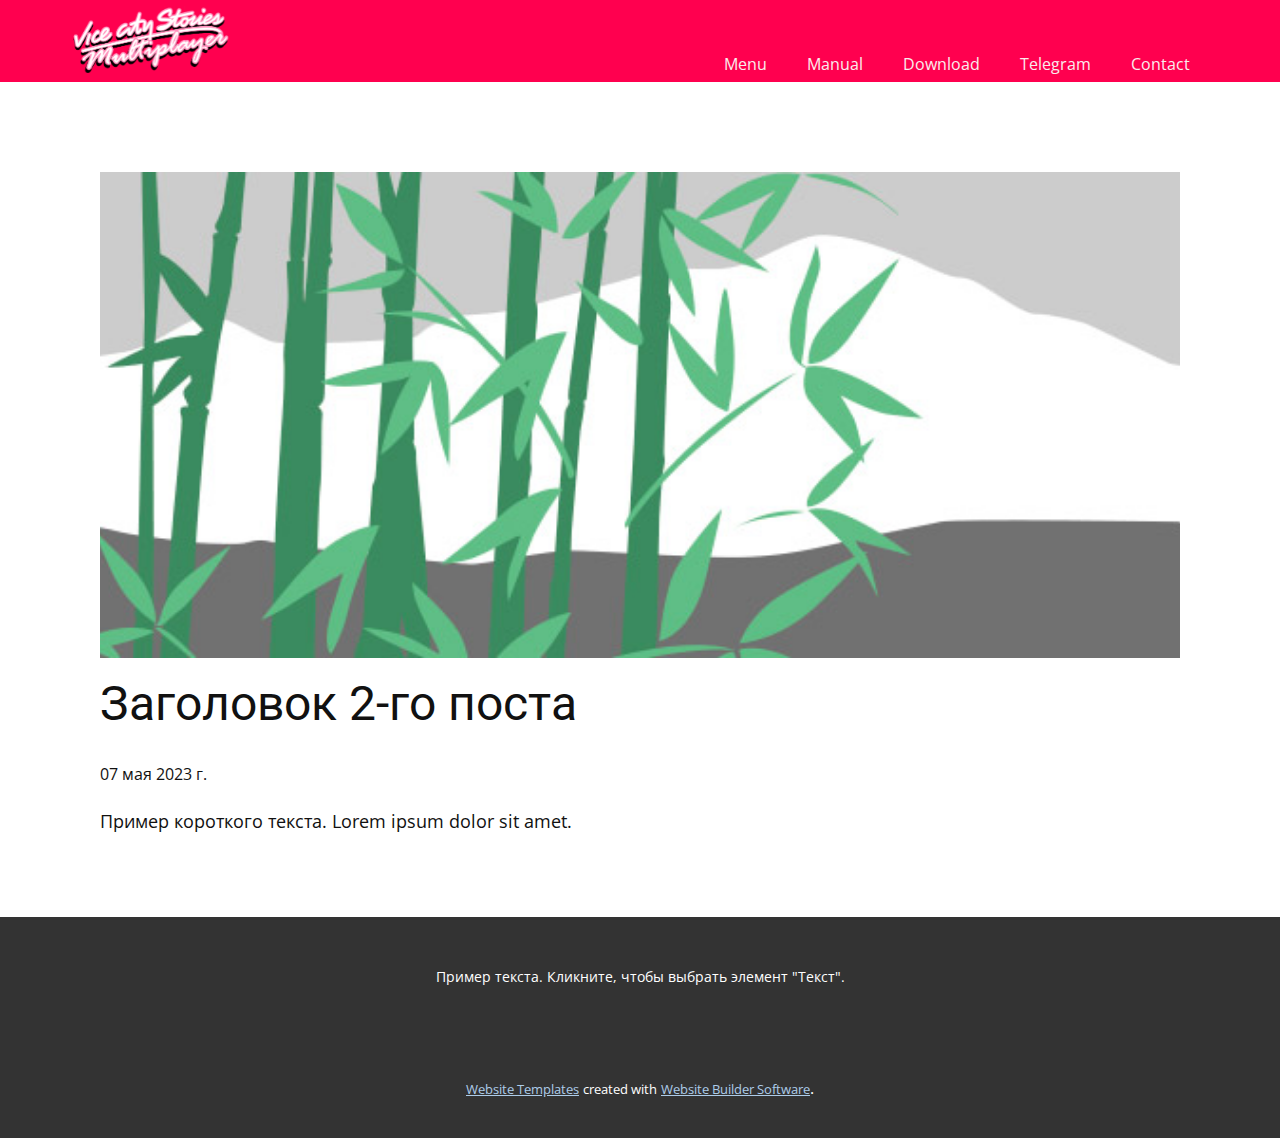
<file: blog/пост-1.html>
<!DOCTYPE html>
<html style="font-size: 16px;" lang="ru"><head>
    <meta name="viewport" content="width=device-width, initial-scale=1.0">
    <meta charset="utf-8">
    <meta name="keywords" content="Заголовок 1-го поста">
    <meta name="description" content="">
    <title>Заголовок 2-го поста</title>
    <link rel="stylesheet" href="../nicepage.css" media="screen">
<link rel="stylesheet" href="../Post-Template.css" media="screen">
    <script class="u-script" type="text/javascript" src="../jquery.js" defer=""></script>
    <script class="u-script" type="text/javascript" src="../nicepage.js" defer=""></script>
    <meta name="generator" content="Nicepage 5.9.10, nicepage.com">
    <link id="u-theme-google-font" rel="stylesheet" href="https://fonts.googleapis.com/css?family=Roboto:100,100i,300,300i,400,400i,500,500i,700,700i,900,900i|Open+Sans:300,300i,400,400i,500,500i,600,600i,700,700i,800,800i">
    
    
    <script type="application/ld+json">{
		"@context": "http://schema.org",
		"@type": "Organization",
		"name": "VCSMP Telegram",
		"logo": "images/vcst.png"
}</script>
    <meta name="theme-color" content="#478ac9">
  <meta data-intl-tel-input-cdn-path="intlTelInput/"></head>
  <body class="u-body u-xl-mode" data-lang="ru"><header class="u-clearfix u-custom-color-2 u-header u-header" id="sec-0db8"><div class="u-clearfix u-sheet u-valign-bottom-lg u-valign-bottom-xl u-sheet-1">
        <a href="../Menu.html" class="u-image u-logo u-image-1" data-image-width="841" data-image-height="362" data-animation-name="flipIn" data-animation-duration="1000" data-animation-direction="X" title="Menu">
          <img src="../images/vcst.png" class="u-logo-image u-logo-image-1">
        </a>
        <nav class="u-menu u-menu-one-level u-offcanvas u-menu-1">
          <div class="menu-collapse" style="font-size: 1rem; letter-spacing: 0px;">
            <a class="u-button-style u-custom-active-color u-custom-color u-custom-hover-color u-custom-left-right-menu-spacing u-custom-padding-bottom u-custom-text-active-color u-custom-text-color u-custom-text-hover-color u-custom-top-bottom-menu-spacing u-nav-link u-text-active-palette-1-base u-text-hover-palette-2-base u-text-palette-2-light-2" href="#">
              <svg class="u-svg-link" viewBox="0 0 24 24"><use xmlns:xlink="http://www.w3.org/1999/xlink" xlink:href="#menu-hamburger"></use></svg>
              <svg class="u-svg-content" version="1.1" id="menu-hamburger" viewBox="0 0 16 16" x="0px" y="0px" xmlns:xlink="http://www.w3.org/1999/xlink" xmlns="http://www.w3.org/2000/svg"><g><rect y="1" width="16" height="2"></rect><rect y="7" width="16" height="2"></rect><rect y="13" width="16" height="2"></rect>
</g></svg>
            </a>
          </div>
          <div class="u-custom-menu u-nav-container">
            <ul class="u-nav u-unstyled u-nav-1"><li class="u-nav-item"><a class="u-active-custom-color-2 u-button-style u-custom-color-2 u-hover-palette-2-light-2 u-nav-link u-text-active-palette-2-light-2 u-text-hover-palette-2-light-2 u-text-palette-2-light-3" href="../Menu.html" style="padding: 10px 20px;">Menu</a>
</li><li class="u-nav-item"><a class="u-active-custom-color-2 u-button-style u-custom-color-2 u-hover-palette-2-light-2 u-nav-link u-text-active-palette-2-light-2 u-text-hover-palette-2-light-2 u-text-palette-2-light-3" href="../Manual.html" style="padding: 10px 20px;">Manual</a>
</li><li class="u-nav-item"><a class="u-active-custom-color-2 u-button-style u-custom-color-2 u-hover-palette-2-light-2 u-nav-link u-text-active-palette-2-light-2 u-text-hover-palette-2-light-2 u-text-palette-2-light-3" href="../Download.html" style="padding: 10px 20px;">Download</a>
</li><li class="u-nav-item"><a class="u-active-custom-color-2 u-button-style u-custom-color-2 u-hover-palette-2-light-2 u-nav-link u-text-active-palette-2-light-2 u-text-hover-palette-2-light-2 u-text-palette-2-light-3" href="https://t.me/vcsmp" style="padding: 10px 20px;">Telegram</a>
</li><li class="u-nav-item"><a class="u-active-custom-color-2 u-button-style u-custom-color-2 u-hover-palette-2-light-2 u-nav-link u-text-active-palette-2-light-2 u-text-hover-palette-2-light-2 u-text-palette-2-light-3" href="https://t.me/Adiru3" style="padding: 10px 20px;">Contact</a>
</li></ul>
          </div>
          <div class="u-custom-menu u-nav-container-collapse">
            <div class="u-black u-container-style u-inner-container-layout u-opacity u-opacity-95 u-sidenav">
              <div class="u-inner-container-layout u-sidenav-overflow">
                <div class="u-menu-close"></div>
                <ul class="u-align-center u-nav u-popupmenu-items u-unstyled u-nav-2"><li class="u-nav-item"><a class="u-button-style u-nav-link" href="../Menu.html">Menu</a>
</li><li class="u-nav-item"><a class="u-button-style u-nav-link" href="../Manual.html">Manual</a>
</li><li class="u-nav-item"><a class="u-button-style u-nav-link" href="../Download.html">Download</a>
</li><li class="u-nav-item"><a class="u-button-style u-nav-link" href="https://t.me/vcsmp">Telegram</a>
</li><li class="u-nav-item"><a class="u-button-style u-nav-link" href="https://t.me/Adiru3">Contact</a>
</li></ul>
              </div>
            </div>
            <div class="u-black u-menu-overlay u-opacity u-opacity-70"></div>
          </div>
        </nav>
      </div></header>
    <section class="u-align-center u-clearfix u-section-1" id="sec-5131">
      <div class="u-clearfix u-sheet u-valign-middle-md u-valign-middle-sm u-valign-middle-xs u-sheet-1"><!--post_details--><!--post_details_options_json--><!--{"source":""}--><!--/post_details_options_json--><!--blog_post-->
        <div class="u-container-style u-expanded-width u-post-details u-post-details-1">
          <div class="u-container-layout u-valign-middle u-container-layout-1"><!--blog_post_image-->
            <img alt="" class="u-blog-control u-expanded-width u-image u-image-default u-image-1" src="../images/68f64b9d.jpeg"><!--/blog_post_image--><!--blog_post_header-->
            <h2 class="u-blog-control u-text u-text-1">Заголовок 2-го поста</h2><!--/blog_post_header--><!--blog_post_metadata-->
            <div class="u-blog-control u-metadata u-metadata-1"><!--blog_post_metadata_date-->
              <span class="u-meta-date u-meta-icon">07 мая 2023 г.</span><!--/blog_post_metadata_date--><!--blog_post_metadata_category-->
              <!--/blog_post_metadata_category--><!--blog_post_metadata_comments-->
              <!--/blog_post_metadata_comments-->
            </div><!--/blog_post_metadata--><!--blog_post_content-->
            <div class="u-align-justify u-blog-control u-post-content u-text u-text-2 fr-view">
  Пример короткого текста. Lorem ipsum dolor sit amet.
  </div><!--/blog_post_content-->
          </div>
        </div><!--/blog_post--><!--/post_details-->
      </div>
    </section>
    
    
    <footer class="u-align-center u-clearfix u-footer u-grey-80 u-footer" id="sec-9ed1"><div class="u-clearfix u-sheet u-sheet-1">
        <p class="u-hidden-xs u-small-text u-text u-text-variant u-text-1">Пример текста. Кликните, чтобы выбрать элемент "Текст".</p>
      </div></footer>
    <section class="u-backlink u-clearfix u-grey-80">
      <a class="u-link" href="https://nicepage.com/website-templates" target="_blank">
        <span>Website Templates</span>
      </a>
      <p class="u-text">
        <span>created with</span>
      </p>
      <a class="u-link" href="" target="_blank">
        <span>Website Builder Software</span>
      </a>. 
    </section>
  
</body></html>
</file>
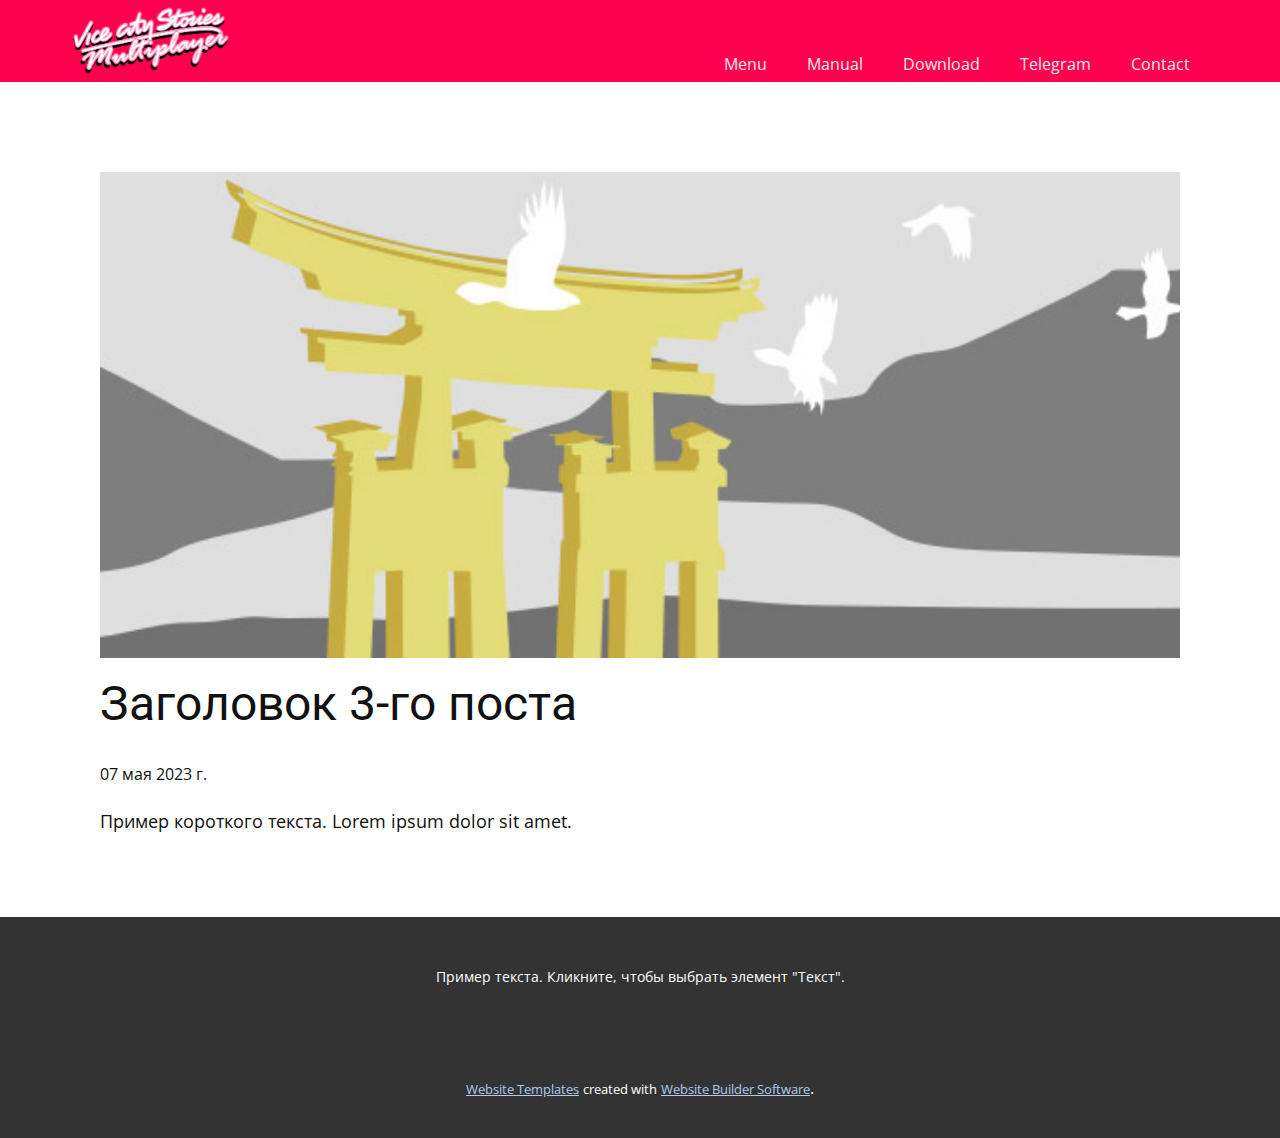
<file: blog/пост-2.html>
<!DOCTYPE html>
<html style="font-size: 16px;" lang="ru"><head>
    <meta name="viewport" content="width=device-width, initial-scale=1.0">
    <meta charset="utf-8">
    <meta name="keywords" content="Заголовок 1-го поста">
    <meta name="description" content="">
    <title>Заголовок 3-го поста</title>
    <link rel="stylesheet" href="../nicepage.css" media="screen">
<link rel="stylesheet" href="../Post-Template.css" media="screen">
    <script class="u-script" type="text/javascript" src="../jquery.js" defer=""></script>
    <script class="u-script" type="text/javascript" src="../nicepage.js" defer=""></script>
    <meta name="generator" content="Nicepage 5.9.10, nicepage.com">
    <link id="u-theme-google-font" rel="stylesheet" href="https://fonts.googleapis.com/css?family=Roboto:100,100i,300,300i,400,400i,500,500i,700,700i,900,900i|Open+Sans:300,300i,400,400i,500,500i,600,600i,700,700i,800,800i">
    
    
    <script type="application/ld+json">{
		"@context": "http://schema.org",
		"@type": "Organization",
		"name": "VCSMP Telegram",
		"logo": "images/vcst.png"
}</script>
    <meta name="theme-color" content="#478ac9">
  <meta data-intl-tel-input-cdn-path="intlTelInput/"></head>
  <body class="u-body u-xl-mode" data-lang="ru"><header class="u-clearfix u-custom-color-2 u-header u-header" id="sec-0db8"><div class="u-clearfix u-sheet u-valign-bottom-lg u-valign-bottom-xl u-sheet-1">
        <a href="../Menu.html" class="u-image u-logo u-image-1" data-image-width="841" data-image-height="362" data-animation-name="flipIn" data-animation-duration="1000" data-animation-direction="X" title="Menu">
          <img src="../images/vcst.png" class="u-logo-image u-logo-image-1">
        </a>
        <nav class="u-menu u-menu-one-level u-offcanvas u-menu-1">
          <div class="menu-collapse" style="font-size: 1rem; letter-spacing: 0px;">
            <a class="u-button-style u-custom-active-color u-custom-color u-custom-hover-color u-custom-left-right-menu-spacing u-custom-padding-bottom u-custom-text-active-color u-custom-text-color u-custom-text-hover-color u-custom-top-bottom-menu-spacing u-nav-link u-text-active-palette-1-base u-text-hover-palette-2-base u-text-palette-2-light-2" href="#">
              <svg class="u-svg-link" viewBox="0 0 24 24"><use xmlns:xlink="http://www.w3.org/1999/xlink" xlink:href="#menu-hamburger"></use></svg>
              <svg class="u-svg-content" version="1.1" id="menu-hamburger" viewBox="0 0 16 16" x="0px" y="0px" xmlns:xlink="http://www.w3.org/1999/xlink" xmlns="http://www.w3.org/2000/svg"><g><rect y="1" width="16" height="2"></rect><rect y="7" width="16" height="2"></rect><rect y="13" width="16" height="2"></rect>
</g></svg>
            </a>
          </div>
          <div class="u-custom-menu u-nav-container">
            <ul class="u-nav u-unstyled u-nav-1"><li class="u-nav-item"><a class="u-active-custom-color-2 u-button-style u-custom-color-2 u-hover-palette-2-light-2 u-nav-link u-text-active-palette-2-light-2 u-text-hover-palette-2-light-2 u-text-palette-2-light-3" href="../Menu.html" style="padding: 10px 20px;">Menu</a>
</li><li class="u-nav-item"><a class="u-active-custom-color-2 u-button-style u-custom-color-2 u-hover-palette-2-light-2 u-nav-link u-text-active-palette-2-light-2 u-text-hover-palette-2-light-2 u-text-palette-2-light-3" href="../Manual.html" style="padding: 10px 20px;">Manual</a>
</li><li class="u-nav-item"><a class="u-active-custom-color-2 u-button-style u-custom-color-2 u-hover-palette-2-light-2 u-nav-link u-text-active-palette-2-light-2 u-text-hover-palette-2-light-2 u-text-palette-2-light-3" href="../Download.html" style="padding: 10px 20px;">Download</a>
</li><li class="u-nav-item"><a class="u-active-custom-color-2 u-button-style u-custom-color-2 u-hover-palette-2-light-2 u-nav-link u-text-active-palette-2-light-2 u-text-hover-palette-2-light-2 u-text-palette-2-light-3" href="https://t.me/vcsmp" style="padding: 10px 20px;">Telegram</a>
</li><li class="u-nav-item"><a class="u-active-custom-color-2 u-button-style u-custom-color-2 u-hover-palette-2-light-2 u-nav-link u-text-active-palette-2-light-2 u-text-hover-palette-2-light-2 u-text-palette-2-light-3" href="https://t.me/Adiru3" style="padding: 10px 20px;">Contact</a>
</li></ul>
          </div>
          <div class="u-custom-menu u-nav-container-collapse">
            <div class="u-black u-container-style u-inner-container-layout u-opacity u-opacity-95 u-sidenav">
              <div class="u-inner-container-layout u-sidenav-overflow">
                <div class="u-menu-close"></div>
                <ul class="u-align-center u-nav u-popupmenu-items u-unstyled u-nav-2"><li class="u-nav-item"><a class="u-button-style u-nav-link" href="../Menu.html">Menu</a>
</li><li class="u-nav-item"><a class="u-button-style u-nav-link" href="../Manual.html">Manual</a>
</li><li class="u-nav-item"><a class="u-button-style u-nav-link" href="../Download.html">Download</a>
</li><li class="u-nav-item"><a class="u-button-style u-nav-link" href="https://t.me/vcsmp">Telegram</a>
</li><li class="u-nav-item"><a class="u-button-style u-nav-link" href="https://t.me/Adiru3">Contact</a>
</li></ul>
              </div>
            </div>
            <div class="u-black u-menu-overlay u-opacity u-opacity-70"></div>
          </div>
        </nav>
      </div></header>
    <section class="u-align-center u-clearfix u-section-1" id="sec-5131">
      <div class="u-clearfix u-sheet u-valign-middle-md u-valign-middle-sm u-valign-middle-xs u-sheet-1"><!--post_details--><!--post_details_options_json--><!--{"source":""}--><!--/post_details_options_json--><!--blog_post-->
        <div class="u-container-style u-expanded-width u-post-details u-post-details-1">
          <div class="u-container-layout u-valign-middle u-container-layout-1"><!--blog_post_image-->
            <img alt="" class="u-blog-control u-expanded-width u-image u-image-default u-image-1" src="../images/8ad73f3c.jpeg"><!--/blog_post_image--><!--blog_post_header-->
            <h2 class="u-blog-control u-text u-text-1">Заголовок 3-го поста</h2><!--/blog_post_header--><!--blog_post_metadata-->
            <div class="u-blog-control u-metadata u-metadata-1"><!--blog_post_metadata_date-->
              <span class="u-meta-date u-meta-icon">07 мая 2023 г.</span><!--/blog_post_metadata_date--><!--blog_post_metadata_category-->
              <!--/blog_post_metadata_category--><!--blog_post_metadata_comments-->
              <!--/blog_post_metadata_comments-->
            </div><!--/blog_post_metadata--><!--blog_post_content-->
            <div class="u-align-justify u-blog-control u-post-content u-text u-text-2 fr-view">
  Пример короткого текста. Lorem ipsum dolor sit amet.
  </div><!--/blog_post_content-->
          </div>
        </div><!--/blog_post--><!--/post_details-->
      </div>
    </section>
    
    
    <footer class="u-align-center u-clearfix u-footer u-grey-80 u-footer" id="sec-9ed1"><div class="u-clearfix u-sheet u-sheet-1">
        <p class="u-hidden-xs u-small-text u-text u-text-variant u-text-1">Пример текста. Кликните, чтобы выбрать элемент "Текст".</p>
      </div></footer>
    <section class="u-backlink u-clearfix u-grey-80">
      <a class="u-link" href="https://nicepage.com/website-templates" target="_blank">
        <span>Website Templates</span>
      </a>
      <p class="u-text">
        <span>created with</span>
      </p>
      <a class="u-link" href="" target="_blank">
        <span>Website Builder Software</span>
      </a>. 
    </section>
  
</body></html>
</file>
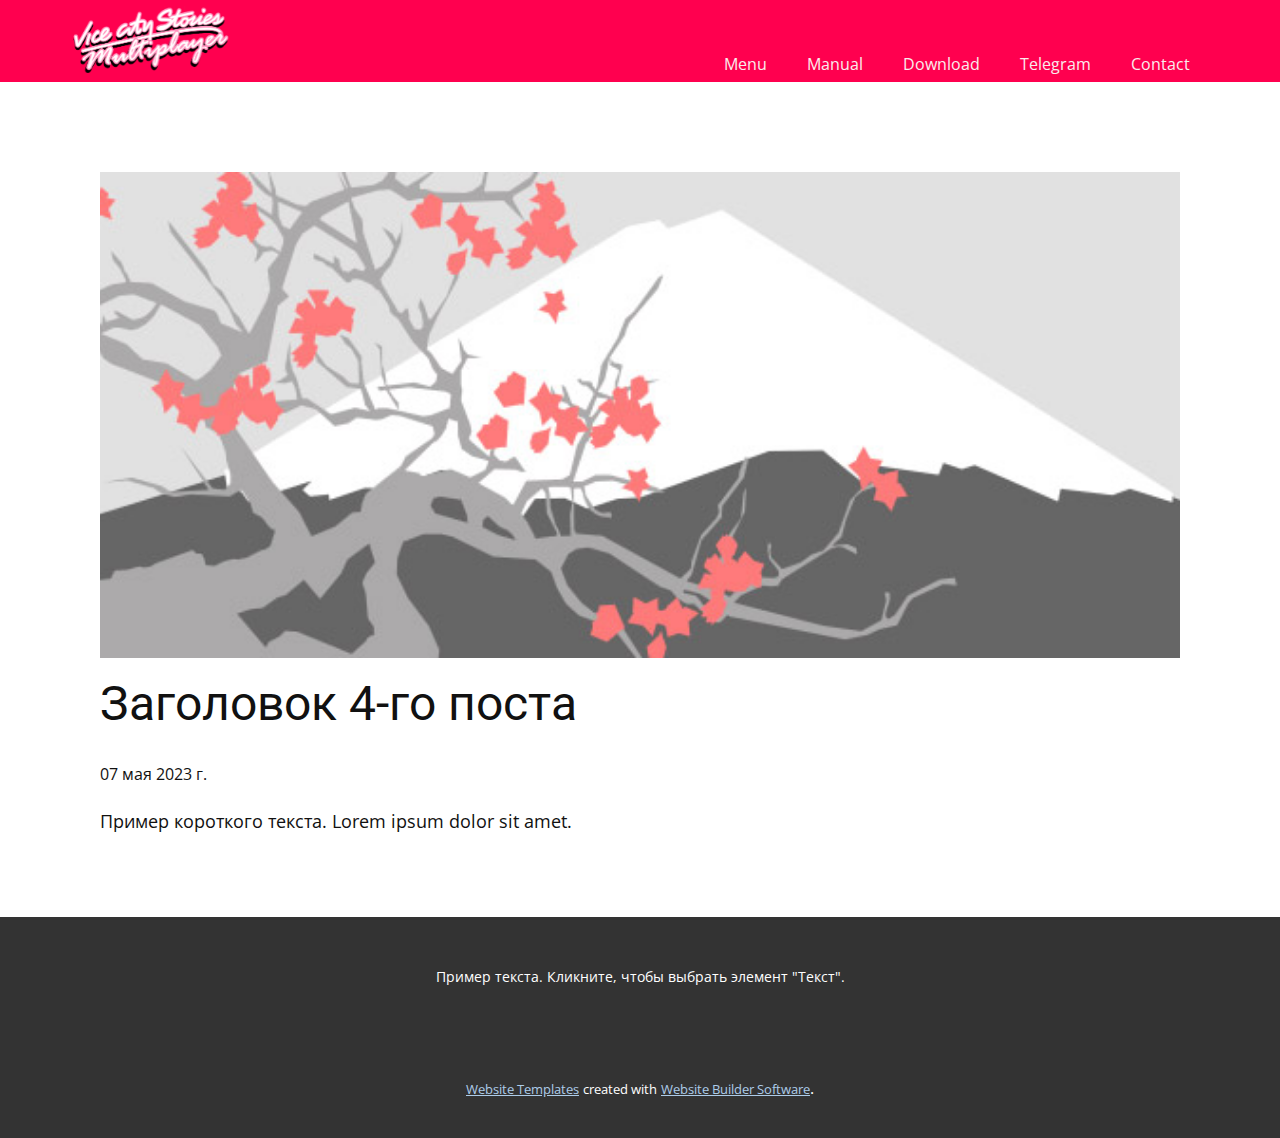
<file: blog/пост-3.html>
<!DOCTYPE html>
<html style="font-size: 16px;" lang="ru"><head>
    <meta name="viewport" content="width=device-width, initial-scale=1.0">
    <meta charset="utf-8">
    <meta name="keywords" content="Заголовок 1-го поста">
    <meta name="description" content="">
    <title>Заголовок 4-го поста</title>
    <link rel="stylesheet" href="../nicepage.css" media="screen">
<link rel="stylesheet" href="../Post-Template.css" media="screen">
    <script class="u-script" type="text/javascript" src="../jquery.js" defer=""></script>
    <script class="u-script" type="text/javascript" src="../nicepage.js" defer=""></script>
    <meta name="generator" content="Nicepage 5.9.10, nicepage.com">
    <link id="u-theme-google-font" rel="stylesheet" href="https://fonts.googleapis.com/css?family=Roboto:100,100i,300,300i,400,400i,500,500i,700,700i,900,900i|Open+Sans:300,300i,400,400i,500,500i,600,600i,700,700i,800,800i">
    
    
    <script type="application/ld+json">{
		"@context": "http://schema.org",
		"@type": "Organization",
		"name": "VCSMP Telegram",
		"logo": "images/vcst.png"
}</script>
    <meta name="theme-color" content="#478ac9">
  <meta data-intl-tel-input-cdn-path="intlTelInput/"></head>
  <body class="u-body u-xl-mode" data-lang="ru"><header class="u-clearfix u-custom-color-2 u-header u-header" id="sec-0db8"><div class="u-clearfix u-sheet u-valign-bottom-lg u-valign-bottom-xl u-sheet-1">
        <a href="../Menu.html" class="u-image u-logo u-image-1" data-image-width="841" data-image-height="362" data-animation-name="flipIn" data-animation-duration="1000" data-animation-direction="X" title="Menu">
          <img src="../images/vcst.png" class="u-logo-image u-logo-image-1">
        </a>
        <nav class="u-menu u-menu-one-level u-offcanvas u-menu-1">
          <div class="menu-collapse" style="font-size: 1rem; letter-spacing: 0px;">
            <a class="u-button-style u-custom-active-color u-custom-color u-custom-hover-color u-custom-left-right-menu-spacing u-custom-padding-bottom u-custom-text-active-color u-custom-text-color u-custom-text-hover-color u-custom-top-bottom-menu-spacing u-nav-link u-text-active-palette-1-base u-text-hover-palette-2-base u-text-palette-2-light-2" href="#">
              <svg class="u-svg-link" viewBox="0 0 24 24"><use xmlns:xlink="http://www.w3.org/1999/xlink" xlink:href="#menu-hamburger"></use></svg>
              <svg class="u-svg-content" version="1.1" id="menu-hamburger" viewBox="0 0 16 16" x="0px" y="0px" xmlns:xlink="http://www.w3.org/1999/xlink" xmlns="http://www.w3.org/2000/svg"><g><rect y="1" width="16" height="2"></rect><rect y="7" width="16" height="2"></rect><rect y="13" width="16" height="2"></rect>
</g></svg>
            </a>
          </div>
          <div class="u-custom-menu u-nav-container">
            <ul class="u-nav u-unstyled u-nav-1"><li class="u-nav-item"><a class="u-active-custom-color-2 u-button-style u-custom-color-2 u-hover-palette-2-light-2 u-nav-link u-text-active-palette-2-light-2 u-text-hover-palette-2-light-2 u-text-palette-2-light-3" href="../Menu.html" style="padding: 10px 20px;">Menu</a>
</li><li class="u-nav-item"><a class="u-active-custom-color-2 u-button-style u-custom-color-2 u-hover-palette-2-light-2 u-nav-link u-text-active-palette-2-light-2 u-text-hover-palette-2-light-2 u-text-palette-2-light-3" href="../Manual.html" style="padding: 10px 20px;">Manual</a>
</li><li class="u-nav-item"><a class="u-active-custom-color-2 u-button-style u-custom-color-2 u-hover-palette-2-light-2 u-nav-link u-text-active-palette-2-light-2 u-text-hover-palette-2-light-2 u-text-palette-2-light-3" href="../Download.html" style="padding: 10px 20px;">Download</a>
</li><li class="u-nav-item"><a class="u-active-custom-color-2 u-button-style u-custom-color-2 u-hover-palette-2-light-2 u-nav-link u-text-active-palette-2-light-2 u-text-hover-palette-2-light-2 u-text-palette-2-light-3" href="https://t.me/vcsmp" style="padding: 10px 20px;">Telegram</a>
</li><li class="u-nav-item"><a class="u-active-custom-color-2 u-button-style u-custom-color-2 u-hover-palette-2-light-2 u-nav-link u-text-active-palette-2-light-2 u-text-hover-palette-2-light-2 u-text-palette-2-light-3" href="https://t.me/Adiru3" style="padding: 10px 20px;">Contact</a>
</li></ul>
          </div>
          <div class="u-custom-menu u-nav-container-collapse">
            <div class="u-black u-container-style u-inner-container-layout u-opacity u-opacity-95 u-sidenav">
              <div class="u-inner-container-layout u-sidenav-overflow">
                <div class="u-menu-close"></div>
                <ul class="u-align-center u-nav u-popupmenu-items u-unstyled u-nav-2"><li class="u-nav-item"><a class="u-button-style u-nav-link" href="../Menu.html">Menu</a>
</li><li class="u-nav-item"><a class="u-button-style u-nav-link" href="../Manual.html">Manual</a>
</li><li class="u-nav-item"><a class="u-button-style u-nav-link" href="../Download.html">Download</a>
</li><li class="u-nav-item"><a class="u-button-style u-nav-link" href="https://t.me/vcsmp">Telegram</a>
</li><li class="u-nav-item"><a class="u-button-style u-nav-link" href="https://t.me/Adiru3">Contact</a>
</li></ul>
              </div>
            </div>
            <div class="u-black u-menu-overlay u-opacity u-opacity-70"></div>
          </div>
        </nav>
      </div></header>
    <section class="u-align-center u-clearfix u-section-1" id="sec-5131">
      <div class="u-clearfix u-sheet u-valign-middle-md u-valign-middle-sm u-valign-middle-xs u-sheet-1"><!--post_details--><!--post_details_options_json--><!--{"source":""}--><!--/post_details_options_json--><!--blog_post-->
        <div class="u-container-style u-expanded-width u-post-details u-post-details-1">
          <div class="u-container-layout u-valign-middle u-container-layout-1"><!--blog_post_image-->
            <img alt="" class="u-blog-control u-expanded-width u-image u-image-default u-image-1" src="../images/0fd3416c.jpeg"><!--/blog_post_image--><!--blog_post_header-->
            <h2 class="u-blog-control u-text u-text-1">Заголовок 4-го поста</h2><!--/blog_post_header--><!--blog_post_metadata-->
            <div class="u-blog-control u-metadata u-metadata-1"><!--blog_post_metadata_date-->
              <span class="u-meta-date u-meta-icon">07 мая 2023 г.</span><!--/blog_post_metadata_date--><!--blog_post_metadata_category-->
              <!--/blog_post_metadata_category--><!--blog_post_metadata_comments-->
              <!--/blog_post_metadata_comments-->
            </div><!--/blog_post_metadata--><!--blog_post_content-->
            <div class="u-align-justify u-blog-control u-post-content u-text u-text-2 fr-view">
  Пример короткого текста. Lorem ipsum dolor sit amet.
  </div><!--/blog_post_content-->
          </div>
        </div><!--/blog_post--><!--/post_details-->
      </div>
    </section>
    
    
    <footer class="u-align-center u-clearfix u-footer u-grey-80 u-footer" id="sec-9ed1"><div class="u-clearfix u-sheet u-sheet-1">
        <p class="u-hidden-xs u-small-text u-text u-text-variant u-text-1">Пример текста. Кликните, чтобы выбрать элемент "Текст".</p>
      </div></footer>
    <section class="u-backlink u-clearfix u-grey-80">
      <a class="u-link" href="https://nicepage.com/website-templates" target="_blank">
        <span>Website Templates</span>
      </a>
      <p class="u-text">
        <span>created with</span>
      </p>
      <a class="u-link" href="" target="_blank">
        <span>Website Builder Software</span>
      </a>. 
    </section>
  
</body></html>
</file>
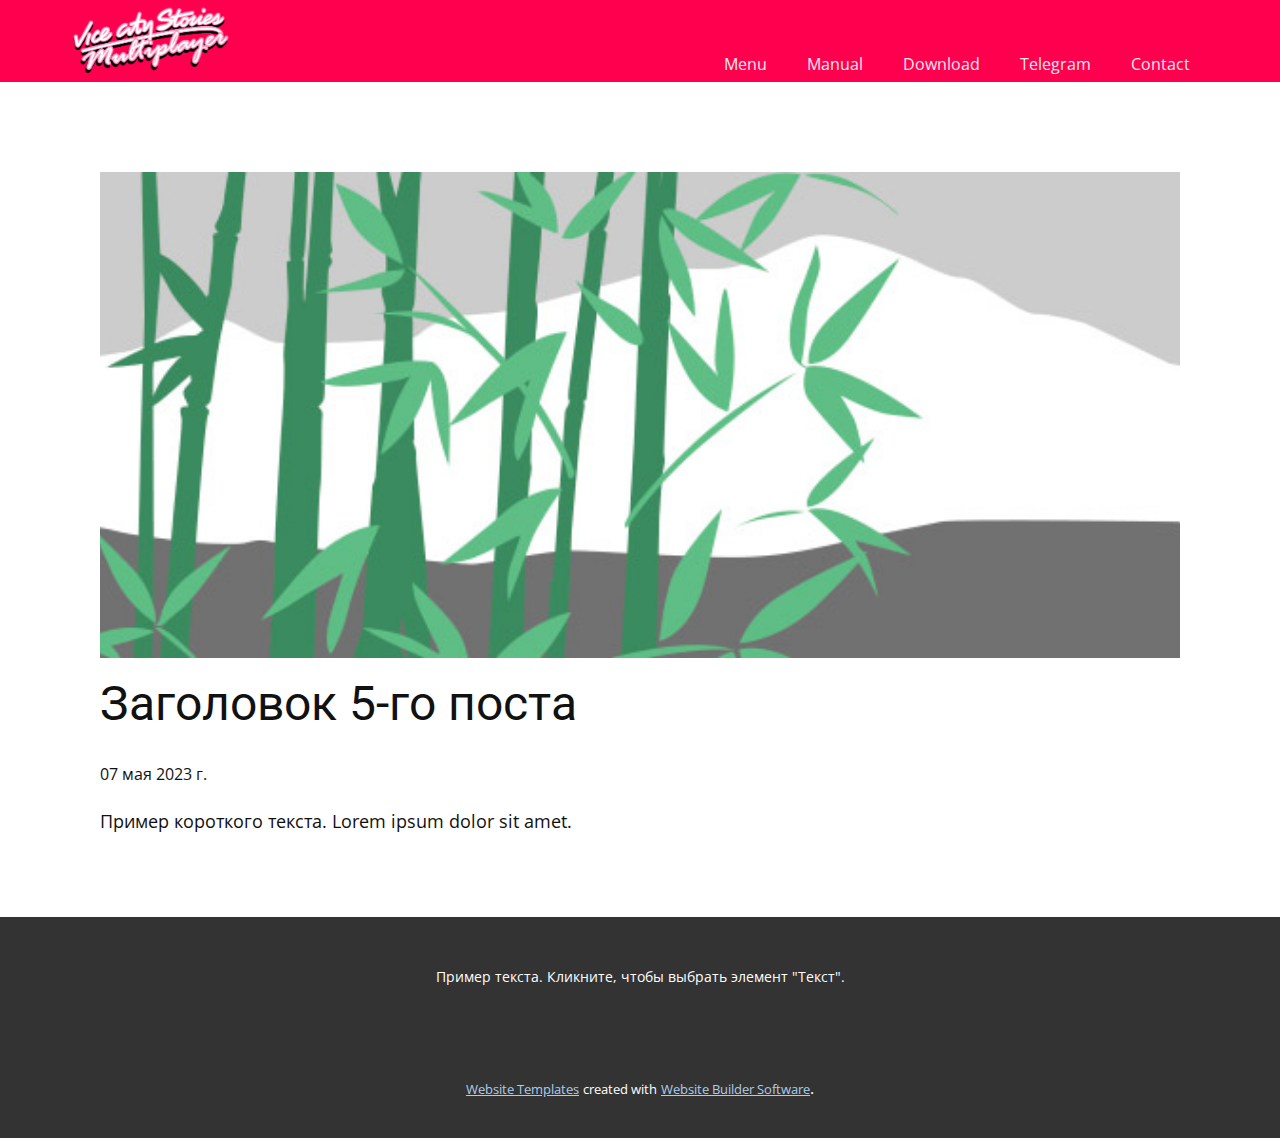
<file: blog/пост-4.html>
<!DOCTYPE html>
<html style="font-size: 16px;" lang="ru"><head>
    <meta name="viewport" content="width=device-width, initial-scale=1.0">
    <meta charset="utf-8">
    <meta name="keywords" content="Заголовок 1-го поста">
    <meta name="description" content="">
    <title>Заголовок 5-го поста</title>
    <link rel="stylesheet" href="../nicepage.css" media="screen">
<link rel="stylesheet" href="../Post-Template.css" media="screen">
    <script class="u-script" type="text/javascript" src="../jquery.js" defer=""></script>
    <script class="u-script" type="text/javascript" src="../nicepage.js" defer=""></script>
    <meta name="generator" content="Nicepage 5.9.10, nicepage.com">
    <link id="u-theme-google-font" rel="stylesheet" href="https://fonts.googleapis.com/css?family=Roboto:100,100i,300,300i,400,400i,500,500i,700,700i,900,900i|Open+Sans:300,300i,400,400i,500,500i,600,600i,700,700i,800,800i">
    
    
    <script type="application/ld+json">{
		"@context": "http://schema.org",
		"@type": "Organization",
		"name": "VCSMP Telegram",
		"logo": "images/vcst.png"
}</script>
    <meta name="theme-color" content="#478ac9">
  <meta data-intl-tel-input-cdn-path="intlTelInput/"></head>
  <body class="u-body u-xl-mode" data-lang="ru"><header class="u-clearfix u-custom-color-2 u-header u-header" id="sec-0db8"><div class="u-clearfix u-sheet u-valign-bottom-lg u-valign-bottom-xl u-sheet-1">
        <a href="../Menu.html" class="u-image u-logo u-image-1" data-image-width="841" data-image-height="362" data-animation-name="flipIn" data-animation-duration="1000" data-animation-direction="X" title="Menu">
          <img src="../images/vcst.png" class="u-logo-image u-logo-image-1">
        </a>
        <nav class="u-menu u-menu-one-level u-offcanvas u-menu-1">
          <div class="menu-collapse" style="font-size: 1rem; letter-spacing: 0px;">
            <a class="u-button-style u-custom-active-color u-custom-color u-custom-hover-color u-custom-left-right-menu-spacing u-custom-padding-bottom u-custom-text-active-color u-custom-text-color u-custom-text-hover-color u-custom-top-bottom-menu-spacing u-nav-link u-text-active-palette-1-base u-text-hover-palette-2-base u-text-palette-2-light-2" href="#">
              <svg class="u-svg-link" viewBox="0 0 24 24"><use xmlns:xlink="http://www.w3.org/1999/xlink" xlink:href="#menu-hamburger"></use></svg>
              <svg class="u-svg-content" version="1.1" id="menu-hamburger" viewBox="0 0 16 16" x="0px" y="0px" xmlns:xlink="http://www.w3.org/1999/xlink" xmlns="http://www.w3.org/2000/svg"><g><rect y="1" width="16" height="2"></rect><rect y="7" width="16" height="2"></rect><rect y="13" width="16" height="2"></rect>
</g></svg>
            </a>
          </div>
          <div class="u-custom-menu u-nav-container">
            <ul class="u-nav u-unstyled u-nav-1"><li class="u-nav-item"><a class="u-active-custom-color-2 u-button-style u-custom-color-2 u-hover-palette-2-light-2 u-nav-link u-text-active-palette-2-light-2 u-text-hover-palette-2-light-2 u-text-palette-2-light-3" href="../Menu.html" style="padding: 10px 20px;">Menu</a>
</li><li class="u-nav-item"><a class="u-active-custom-color-2 u-button-style u-custom-color-2 u-hover-palette-2-light-2 u-nav-link u-text-active-palette-2-light-2 u-text-hover-palette-2-light-2 u-text-palette-2-light-3" href="../Manual.html" style="padding: 10px 20px;">Manual</a>
</li><li class="u-nav-item"><a class="u-active-custom-color-2 u-button-style u-custom-color-2 u-hover-palette-2-light-2 u-nav-link u-text-active-palette-2-light-2 u-text-hover-palette-2-light-2 u-text-palette-2-light-3" href="../Download.html" style="padding: 10px 20px;">Download</a>
</li><li class="u-nav-item"><a class="u-active-custom-color-2 u-button-style u-custom-color-2 u-hover-palette-2-light-2 u-nav-link u-text-active-palette-2-light-2 u-text-hover-palette-2-light-2 u-text-palette-2-light-3" href="https://t.me/vcsmp" style="padding: 10px 20px;">Telegram</a>
</li><li class="u-nav-item"><a class="u-active-custom-color-2 u-button-style u-custom-color-2 u-hover-palette-2-light-2 u-nav-link u-text-active-palette-2-light-2 u-text-hover-palette-2-light-2 u-text-palette-2-light-3" href="https://t.me/Adiru3" style="padding: 10px 20px;">Contact</a>
</li></ul>
          </div>
          <div class="u-custom-menu u-nav-container-collapse">
            <div class="u-black u-container-style u-inner-container-layout u-opacity u-opacity-95 u-sidenav">
              <div class="u-inner-container-layout u-sidenav-overflow">
                <div class="u-menu-close"></div>
                <ul class="u-align-center u-nav u-popupmenu-items u-unstyled u-nav-2"><li class="u-nav-item"><a class="u-button-style u-nav-link" href="../Menu.html">Menu</a>
</li><li class="u-nav-item"><a class="u-button-style u-nav-link" href="../Manual.html">Manual</a>
</li><li class="u-nav-item"><a class="u-button-style u-nav-link" href="../Download.html">Download</a>
</li><li class="u-nav-item"><a class="u-button-style u-nav-link" href="https://t.me/vcsmp">Telegram</a>
</li><li class="u-nav-item"><a class="u-button-style u-nav-link" href="https://t.me/Adiru3">Contact</a>
</li></ul>
              </div>
            </div>
            <div class="u-black u-menu-overlay u-opacity u-opacity-70"></div>
          </div>
        </nav>
      </div></header>
    <section class="u-align-center u-clearfix u-section-1" id="sec-5131">
      <div class="u-clearfix u-sheet u-valign-middle-md u-valign-middle-sm u-valign-middle-xs u-sheet-1"><!--post_details--><!--post_details_options_json--><!--{"source":""}--><!--/post_details_options_json--><!--blog_post-->
        <div class="u-container-style u-expanded-width u-post-details u-post-details-1">
          <div class="u-container-layout u-valign-middle u-container-layout-1"><!--blog_post_image-->
            <img alt="" class="u-blog-control u-expanded-width u-image u-image-default u-image-1" src="../images/68f64b9d.jpeg"><!--/blog_post_image--><!--blog_post_header-->
            <h2 class="u-blog-control u-text u-text-1">Заголовок 5-го поста</h2><!--/blog_post_header--><!--blog_post_metadata-->
            <div class="u-blog-control u-metadata u-metadata-1"><!--blog_post_metadata_date-->
              <span class="u-meta-date u-meta-icon">07 мая 2023 г.</span><!--/blog_post_metadata_date--><!--blog_post_metadata_category-->
              <!--/blog_post_metadata_category--><!--blog_post_metadata_comments-->
              <!--/blog_post_metadata_comments-->
            </div><!--/blog_post_metadata--><!--blog_post_content-->
            <div class="u-align-justify u-blog-control u-post-content u-text u-text-2 fr-view">
  Пример короткого текста. Lorem ipsum dolor sit amet.
  </div><!--/blog_post_content-->
          </div>
        </div><!--/blog_post--><!--/post_details-->
      </div>
    </section>
    
    
    <footer class="u-align-center u-clearfix u-footer u-grey-80 u-footer" id="sec-9ed1"><div class="u-clearfix u-sheet u-sheet-1">
        <p class="u-hidden-xs u-small-text u-text u-text-variant u-text-1">Пример текста. Кликните, чтобы выбрать элемент "Текст".</p>
      </div></footer>
    <section class="u-backlink u-clearfix u-grey-80">
      <a class="u-link" href="https://nicepage.com/website-templates" target="_blank">
        <span>Website Templates</span>
      </a>
      <p class="u-text">
        <span>created with</span>
      </p>
      <a class="u-link" href="" target="_blank">
        <span>Website Builder Software</span>
      </a>. 
    </section>
  
</body></html>
</file>
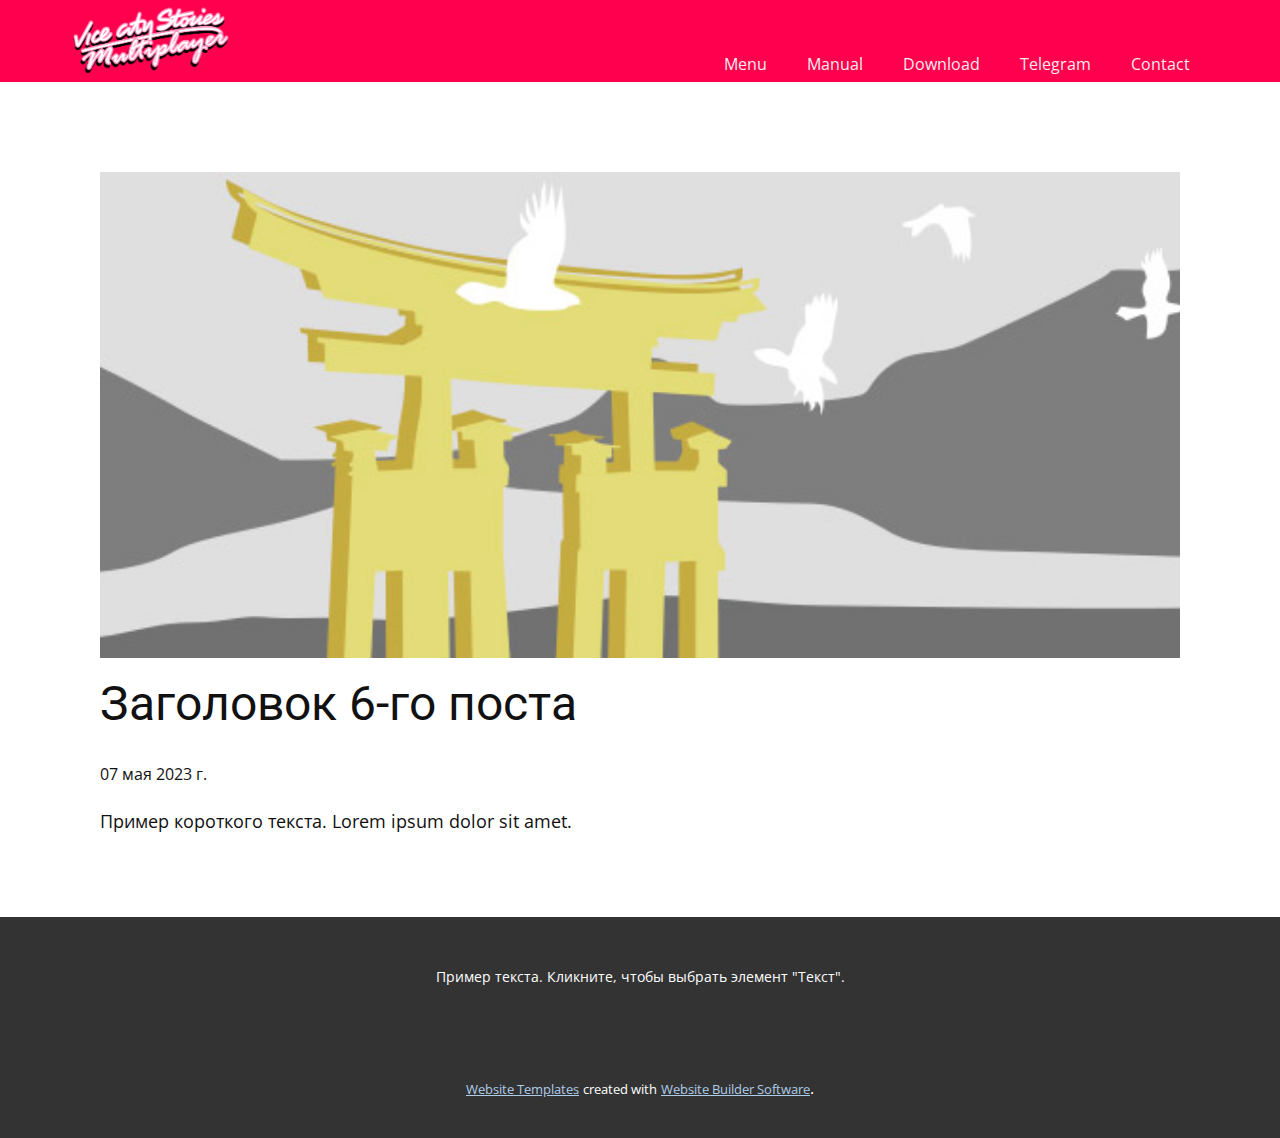
<file: blog/пост-5.html>
<!DOCTYPE html>
<html style="font-size: 16px;" lang="ru"><head>
    <meta name="viewport" content="width=device-width, initial-scale=1.0">
    <meta charset="utf-8">
    <meta name="keywords" content="Заголовок 1-го поста">
    <meta name="description" content="">
    <title>Заголовок 6-го поста</title>
    <link rel="stylesheet" href="../nicepage.css" media="screen">
<link rel="stylesheet" href="../Post-Template.css" media="screen">
    <script class="u-script" type="text/javascript" src="../jquery.js" defer=""></script>
    <script class="u-script" type="text/javascript" src="../nicepage.js" defer=""></script>
    <meta name="generator" content="Nicepage 5.9.10, nicepage.com">
    <link id="u-theme-google-font" rel="stylesheet" href="https://fonts.googleapis.com/css?family=Roboto:100,100i,300,300i,400,400i,500,500i,700,700i,900,900i|Open+Sans:300,300i,400,400i,500,500i,600,600i,700,700i,800,800i">
    
    
    <script type="application/ld+json">{
		"@context": "http://schema.org",
		"@type": "Organization",
		"name": "VCSMP Telegram",
		"logo": "images/vcst.png"
}</script>
    <meta name="theme-color" content="#478ac9">
  <meta data-intl-tel-input-cdn-path="intlTelInput/"></head>
  <body class="u-body u-xl-mode" data-lang="ru"><header class="u-clearfix u-custom-color-2 u-header u-header" id="sec-0db8"><div class="u-clearfix u-sheet u-valign-bottom-lg u-valign-bottom-xl u-sheet-1">
        <a href="../Menu.html" class="u-image u-logo u-image-1" data-image-width="841" data-image-height="362" data-animation-name="flipIn" data-animation-duration="1000" data-animation-direction="X" title="Menu">
          <img src="../images/vcst.png" class="u-logo-image u-logo-image-1">
        </a>
        <nav class="u-menu u-menu-one-level u-offcanvas u-menu-1">
          <div class="menu-collapse" style="font-size: 1rem; letter-spacing: 0px;">
            <a class="u-button-style u-custom-active-color u-custom-color u-custom-hover-color u-custom-left-right-menu-spacing u-custom-padding-bottom u-custom-text-active-color u-custom-text-color u-custom-text-hover-color u-custom-top-bottom-menu-spacing u-nav-link u-text-active-palette-1-base u-text-hover-palette-2-base u-text-palette-2-light-2" href="#">
              <svg class="u-svg-link" viewBox="0 0 24 24"><use xmlns:xlink="http://www.w3.org/1999/xlink" xlink:href="#menu-hamburger"></use></svg>
              <svg class="u-svg-content" version="1.1" id="menu-hamburger" viewBox="0 0 16 16" x="0px" y="0px" xmlns:xlink="http://www.w3.org/1999/xlink" xmlns="http://www.w3.org/2000/svg"><g><rect y="1" width="16" height="2"></rect><rect y="7" width="16" height="2"></rect><rect y="13" width="16" height="2"></rect>
</g></svg>
            </a>
          </div>
          <div class="u-custom-menu u-nav-container">
            <ul class="u-nav u-unstyled u-nav-1"><li class="u-nav-item"><a class="u-active-custom-color-2 u-button-style u-custom-color-2 u-hover-palette-2-light-2 u-nav-link u-text-active-palette-2-light-2 u-text-hover-palette-2-light-2 u-text-palette-2-light-3" href="../Menu.html" style="padding: 10px 20px;">Menu</a>
</li><li class="u-nav-item"><a class="u-active-custom-color-2 u-button-style u-custom-color-2 u-hover-palette-2-light-2 u-nav-link u-text-active-palette-2-light-2 u-text-hover-palette-2-light-2 u-text-palette-2-light-3" href="../Manual.html" style="padding: 10px 20px;">Manual</a>
</li><li class="u-nav-item"><a class="u-active-custom-color-2 u-button-style u-custom-color-2 u-hover-palette-2-light-2 u-nav-link u-text-active-palette-2-light-2 u-text-hover-palette-2-light-2 u-text-palette-2-light-3" href="../Download.html" style="padding: 10px 20px;">Download</a>
</li><li class="u-nav-item"><a class="u-active-custom-color-2 u-button-style u-custom-color-2 u-hover-palette-2-light-2 u-nav-link u-text-active-palette-2-light-2 u-text-hover-palette-2-light-2 u-text-palette-2-light-3" href="https://t.me/vcsmp" style="padding: 10px 20px;">Telegram</a>
</li><li class="u-nav-item"><a class="u-active-custom-color-2 u-button-style u-custom-color-2 u-hover-palette-2-light-2 u-nav-link u-text-active-palette-2-light-2 u-text-hover-palette-2-light-2 u-text-palette-2-light-3" href="https://t.me/Adiru3" style="padding: 10px 20px;">Contact</a>
</li></ul>
          </div>
          <div class="u-custom-menu u-nav-container-collapse">
            <div class="u-black u-container-style u-inner-container-layout u-opacity u-opacity-95 u-sidenav">
              <div class="u-inner-container-layout u-sidenav-overflow">
                <div class="u-menu-close"></div>
                <ul class="u-align-center u-nav u-popupmenu-items u-unstyled u-nav-2"><li class="u-nav-item"><a class="u-button-style u-nav-link" href="../Menu.html">Menu</a>
</li><li class="u-nav-item"><a class="u-button-style u-nav-link" href="../Manual.html">Manual</a>
</li><li class="u-nav-item"><a class="u-button-style u-nav-link" href="../Download.html">Download</a>
</li><li class="u-nav-item"><a class="u-button-style u-nav-link" href="https://t.me/vcsmp">Telegram</a>
</li><li class="u-nav-item"><a class="u-button-style u-nav-link" href="https://t.me/Adiru3">Contact</a>
</li></ul>
              </div>
            </div>
            <div class="u-black u-menu-overlay u-opacity u-opacity-70"></div>
          </div>
        </nav>
      </div></header>
    <section class="u-align-center u-clearfix u-section-1" id="sec-5131">
      <div class="u-clearfix u-sheet u-valign-middle-md u-valign-middle-sm u-valign-middle-xs u-sheet-1"><!--post_details--><!--post_details_options_json--><!--{"source":""}--><!--/post_details_options_json--><!--blog_post-->
        <div class="u-container-style u-expanded-width u-post-details u-post-details-1">
          <div class="u-container-layout u-valign-middle u-container-layout-1"><!--blog_post_image-->
            <img alt="" class="u-blog-control u-expanded-width u-image u-image-default u-image-1" src="../images/8ad73f3c.jpeg"><!--/blog_post_image--><!--blog_post_header-->
            <h2 class="u-blog-control u-text u-text-1">Заголовок 6-го поста</h2><!--/blog_post_header--><!--blog_post_metadata-->
            <div class="u-blog-control u-metadata u-metadata-1"><!--blog_post_metadata_date-->
              <span class="u-meta-date u-meta-icon">07 мая 2023 г.</span><!--/blog_post_metadata_date--><!--blog_post_metadata_category-->
              <!--/blog_post_metadata_category--><!--blog_post_metadata_comments-->
              <!--/blog_post_metadata_comments-->
            </div><!--/blog_post_metadata--><!--blog_post_content-->
            <div class="u-align-justify u-blog-control u-post-content u-text u-text-2 fr-view">
  Пример короткого текста. Lorem ipsum dolor sit amet.
  </div><!--/blog_post_content-->
          </div>
        </div><!--/blog_post--><!--/post_details-->
      </div>
    </section>
    
    
    <footer class="u-align-center u-clearfix u-footer u-grey-80 u-footer" id="sec-9ed1"><div class="u-clearfix u-sheet u-sheet-1">
        <p class="u-hidden-xs u-small-text u-text u-text-variant u-text-1">Пример текста. Кликните, чтобы выбрать элемент "Текст".</p>
      </div></footer>
    <section class="u-backlink u-clearfix u-grey-80">
      <a class="u-link" href="https://nicepage.com/website-templates" target="_blank">
        <span>Website Templates</span>
      </a>
      <p class="u-text">
        <span>created with</span>
      </p>
      <a class="u-link" href="" target="_blank">
        <span>Website Builder Software</span>
      </a>. 
    </section>
  
</body></html>
</file>
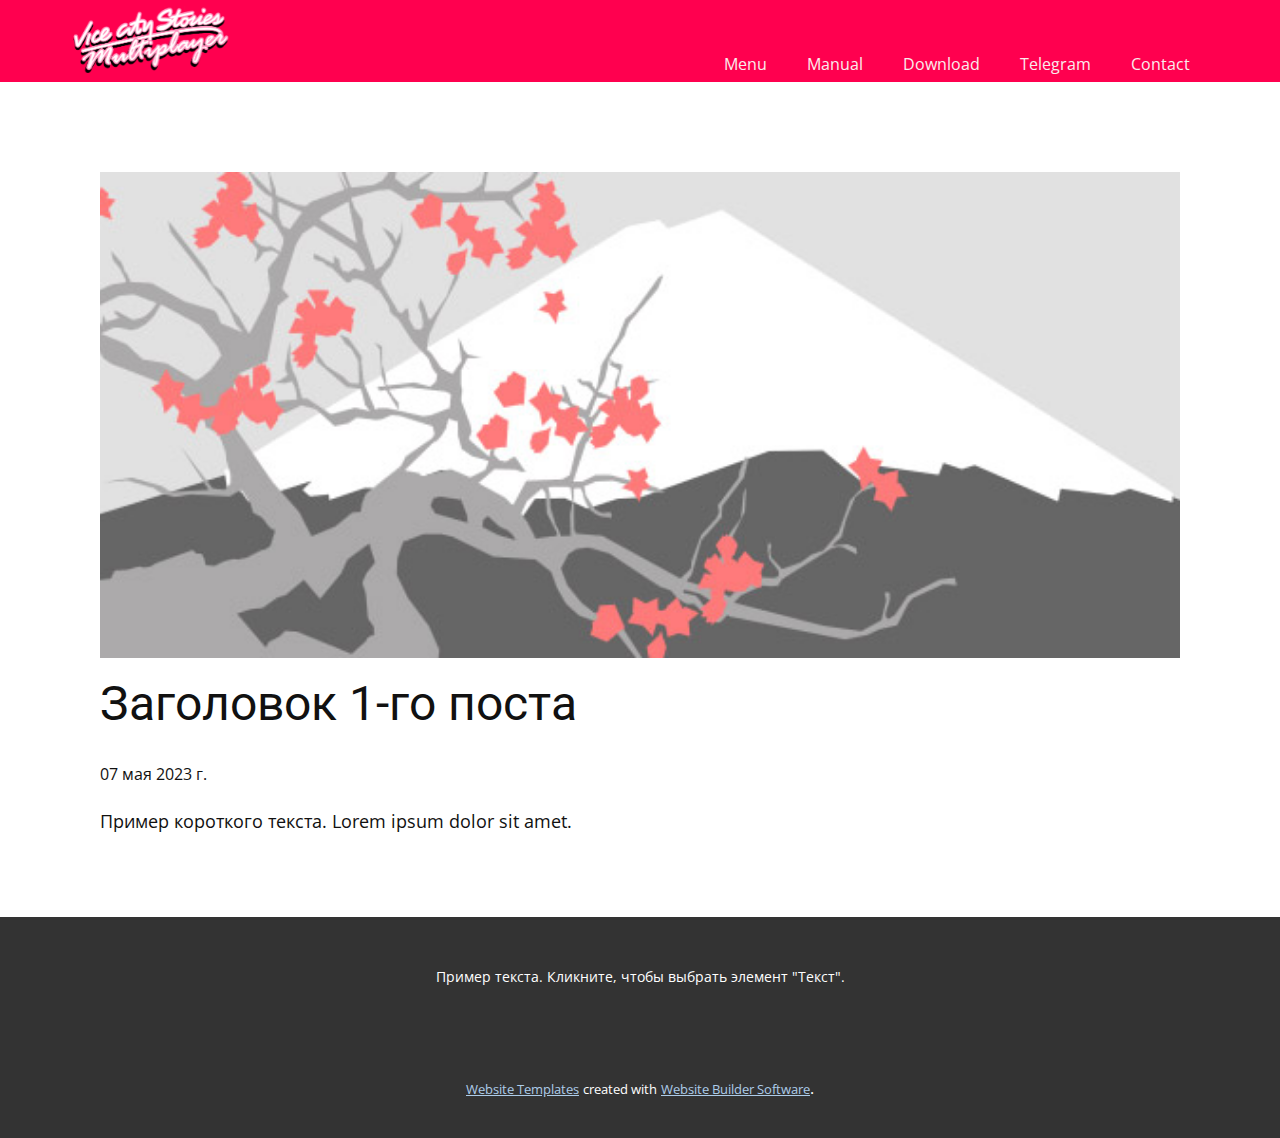
<file: blog/пост.html>
<!DOCTYPE html>
<html style="font-size: 16px;" lang="ru"><head>
    <meta name="viewport" content="width=device-width, initial-scale=1.0">
    <meta charset="utf-8">
    <meta name="keywords" content="Заголовок 1-го поста">
    <meta name="description" content="">
    <title>Заголовок 1-го поста</title>
    <link rel="stylesheet" href="../nicepage.css" media="screen">
<link rel="stylesheet" href="../Post-Template.css" media="screen">
    <script class="u-script" type="text/javascript" src="../jquery.js" defer=""></script>
    <script class="u-script" type="text/javascript" src="../nicepage.js" defer=""></script>
    <meta name="generator" content="Nicepage 5.9.10, nicepage.com">
    <link id="u-theme-google-font" rel="stylesheet" href="https://fonts.googleapis.com/css?family=Roboto:100,100i,300,300i,400,400i,500,500i,700,700i,900,900i|Open+Sans:300,300i,400,400i,500,500i,600,600i,700,700i,800,800i">
    
    
    <script type="application/ld+json">{
		"@context": "http://schema.org",
		"@type": "Organization",
		"name": "VCSMP Telegram",
		"logo": "images/vcst.png"
}</script>
    <meta name="theme-color" content="#478ac9">
  <meta data-intl-tel-input-cdn-path="intlTelInput/"></head>
  <body class="u-body u-xl-mode" data-lang="ru"><header class="u-clearfix u-custom-color-2 u-header u-header" id="sec-0db8"><div class="u-clearfix u-sheet u-valign-bottom-lg u-valign-bottom-xl u-sheet-1">
        <a href="../Menu.html" class="u-image u-logo u-image-1" data-image-width="841" data-image-height="362" data-animation-name="flipIn" data-animation-duration="1000" data-animation-direction="X" title="Menu">
          <img src="../images/vcst.png" class="u-logo-image u-logo-image-1">
        </a>
        <nav class="u-menu u-menu-one-level u-offcanvas u-menu-1">
          <div class="menu-collapse" style="font-size: 1rem; letter-spacing: 0px;">
            <a class="u-button-style u-custom-active-color u-custom-color u-custom-hover-color u-custom-left-right-menu-spacing u-custom-padding-bottom u-custom-text-active-color u-custom-text-color u-custom-text-hover-color u-custom-top-bottom-menu-spacing u-nav-link u-text-active-palette-1-base u-text-hover-palette-2-base u-text-palette-2-light-2" href="#">
              <svg class="u-svg-link" viewBox="0 0 24 24"><use xmlns:xlink="http://www.w3.org/1999/xlink" xlink:href="#menu-hamburger"></use></svg>
              <svg class="u-svg-content" version="1.1" id="menu-hamburger" viewBox="0 0 16 16" x="0px" y="0px" xmlns:xlink="http://www.w3.org/1999/xlink" xmlns="http://www.w3.org/2000/svg"><g><rect y="1" width="16" height="2"></rect><rect y="7" width="16" height="2"></rect><rect y="13" width="16" height="2"></rect>
</g></svg>
            </a>
          </div>
          <div class="u-custom-menu u-nav-container">
            <ul class="u-nav u-unstyled u-nav-1"><li class="u-nav-item"><a class="u-active-custom-color-2 u-button-style u-custom-color-2 u-hover-palette-2-light-2 u-nav-link u-text-active-palette-2-light-2 u-text-hover-palette-2-light-2 u-text-palette-2-light-3" href="../Menu.html" style="padding: 10px 20px;">Menu</a>
</li><li class="u-nav-item"><a class="u-active-custom-color-2 u-button-style u-custom-color-2 u-hover-palette-2-light-2 u-nav-link u-text-active-palette-2-light-2 u-text-hover-palette-2-light-2 u-text-palette-2-light-3" href="../Manual.html" style="padding: 10px 20px;">Manual</a>
</li><li class="u-nav-item"><a class="u-active-custom-color-2 u-button-style u-custom-color-2 u-hover-palette-2-light-2 u-nav-link u-text-active-palette-2-light-2 u-text-hover-palette-2-light-2 u-text-palette-2-light-3" href="../Download.html" style="padding: 10px 20px;">Download</a>
</li><li class="u-nav-item"><a class="u-active-custom-color-2 u-button-style u-custom-color-2 u-hover-palette-2-light-2 u-nav-link u-text-active-palette-2-light-2 u-text-hover-palette-2-light-2 u-text-palette-2-light-3" href="https://t.me/vcsmp" style="padding: 10px 20px;">Telegram</a>
</li><li class="u-nav-item"><a class="u-active-custom-color-2 u-button-style u-custom-color-2 u-hover-palette-2-light-2 u-nav-link u-text-active-palette-2-light-2 u-text-hover-palette-2-light-2 u-text-palette-2-light-3" href="https://t.me/Adiru3" style="padding: 10px 20px;">Contact</a>
</li></ul>
          </div>
          <div class="u-custom-menu u-nav-container-collapse">
            <div class="u-black u-container-style u-inner-container-layout u-opacity u-opacity-95 u-sidenav">
              <div class="u-inner-container-layout u-sidenav-overflow">
                <div class="u-menu-close"></div>
                <ul class="u-align-center u-nav u-popupmenu-items u-unstyled u-nav-2"><li class="u-nav-item"><a class="u-button-style u-nav-link" href="../Menu.html">Menu</a>
</li><li class="u-nav-item"><a class="u-button-style u-nav-link" href="../Manual.html">Manual</a>
</li><li class="u-nav-item"><a class="u-button-style u-nav-link" href="../Download.html">Download</a>
</li><li class="u-nav-item"><a class="u-button-style u-nav-link" href="https://t.me/vcsmp">Telegram</a>
</li><li class="u-nav-item"><a class="u-button-style u-nav-link" href="https://t.me/Adiru3">Contact</a>
</li></ul>
              </div>
            </div>
            <div class="u-black u-menu-overlay u-opacity u-opacity-70"></div>
          </div>
        </nav>
      </div></header>
    <section class="u-align-center u-clearfix u-section-1" id="sec-5131">
      <div class="u-clearfix u-sheet u-valign-middle-md u-valign-middle-sm u-valign-middle-xs u-sheet-1"><!--post_details--><!--post_details_options_json--><!--{"source":""}--><!--/post_details_options_json--><!--blog_post-->
        <div class="u-container-style u-expanded-width u-post-details u-post-details-1">
          <div class="u-container-layout u-valign-middle u-container-layout-1"><!--blog_post_image-->
            <img alt="" class="u-blog-control u-expanded-width u-image u-image-default u-image-1" src="../images/0fd3416c.jpeg"><!--/blog_post_image--><!--blog_post_header-->
            <h2 class="u-blog-control u-text u-text-1">Заголовок 1-го поста</h2><!--/blog_post_header--><!--blog_post_metadata-->
            <div class="u-blog-control u-metadata u-metadata-1"><!--blog_post_metadata_date-->
              <span class="u-meta-date u-meta-icon">07 мая 2023 г.</span><!--/blog_post_metadata_date--><!--blog_post_metadata_category-->
              <!--/blog_post_metadata_category--><!--blog_post_metadata_comments-->
              <!--/blog_post_metadata_comments-->
            </div><!--/blog_post_metadata--><!--blog_post_content-->
            <div class="u-align-justify u-blog-control u-post-content u-text u-text-2 fr-view">
  Пример короткого текста. Lorem ipsum dolor sit amet.
  </div><!--/blog_post_content-->
          </div>
        </div><!--/blog_post--><!--/post_details-->
      </div>
    </section>
    
    
    <footer class="u-align-center u-clearfix u-footer u-grey-80 u-footer" id="sec-9ed1"><div class="u-clearfix u-sheet u-sheet-1">
        <p class="u-hidden-xs u-small-text u-text u-text-variant u-text-1">Пример текста. Кликните, чтобы выбрать элемент "Текст".</p>
      </div></footer>
    <section class="u-backlink u-clearfix u-grey-80">
      <a class="u-link" href="https://nicepage.com/website-templates" target="_blank">
        <span>Website Templates</span>
      </a>
      <p class="u-text">
        <span>created with</span>
      </p>
      <a class="u-link" href="" target="_blank">
        <span>Website Builder Software</span>
      </a>. 
    </section>
  
</body></html>
</file>
